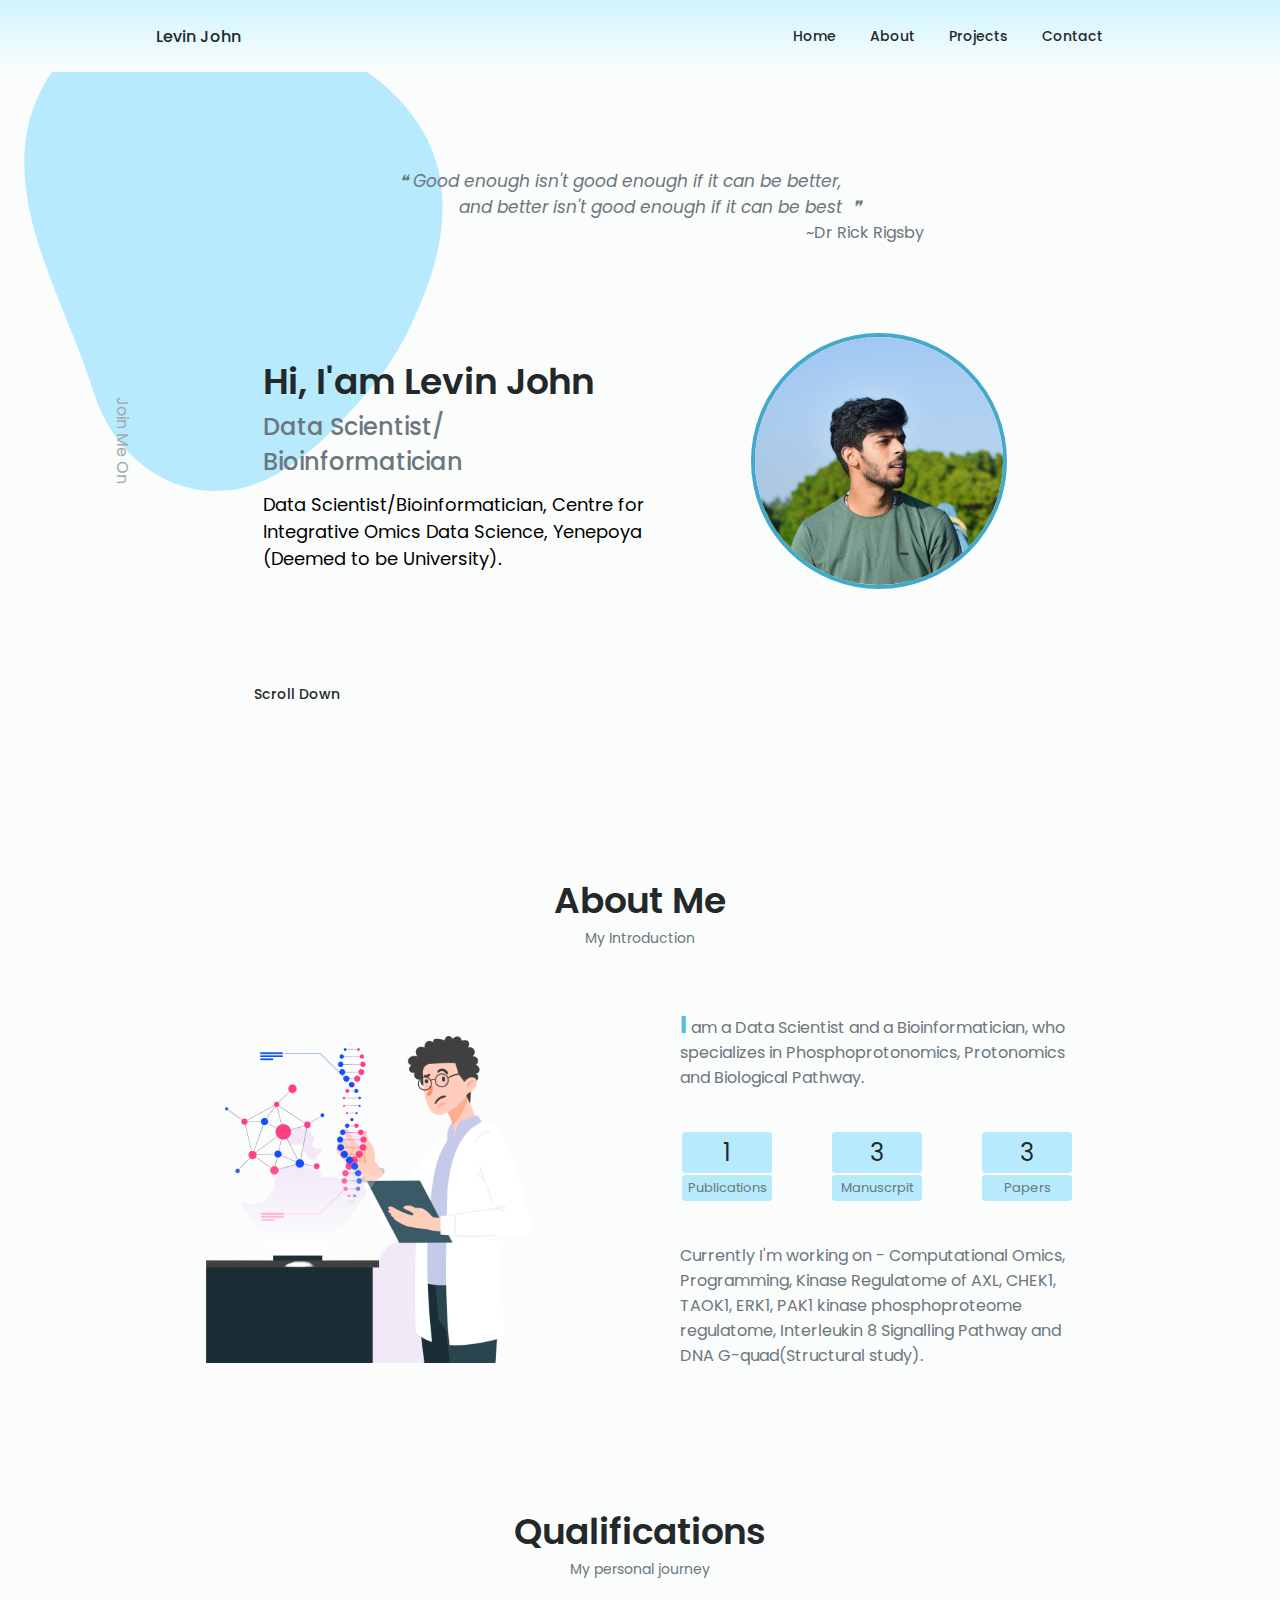
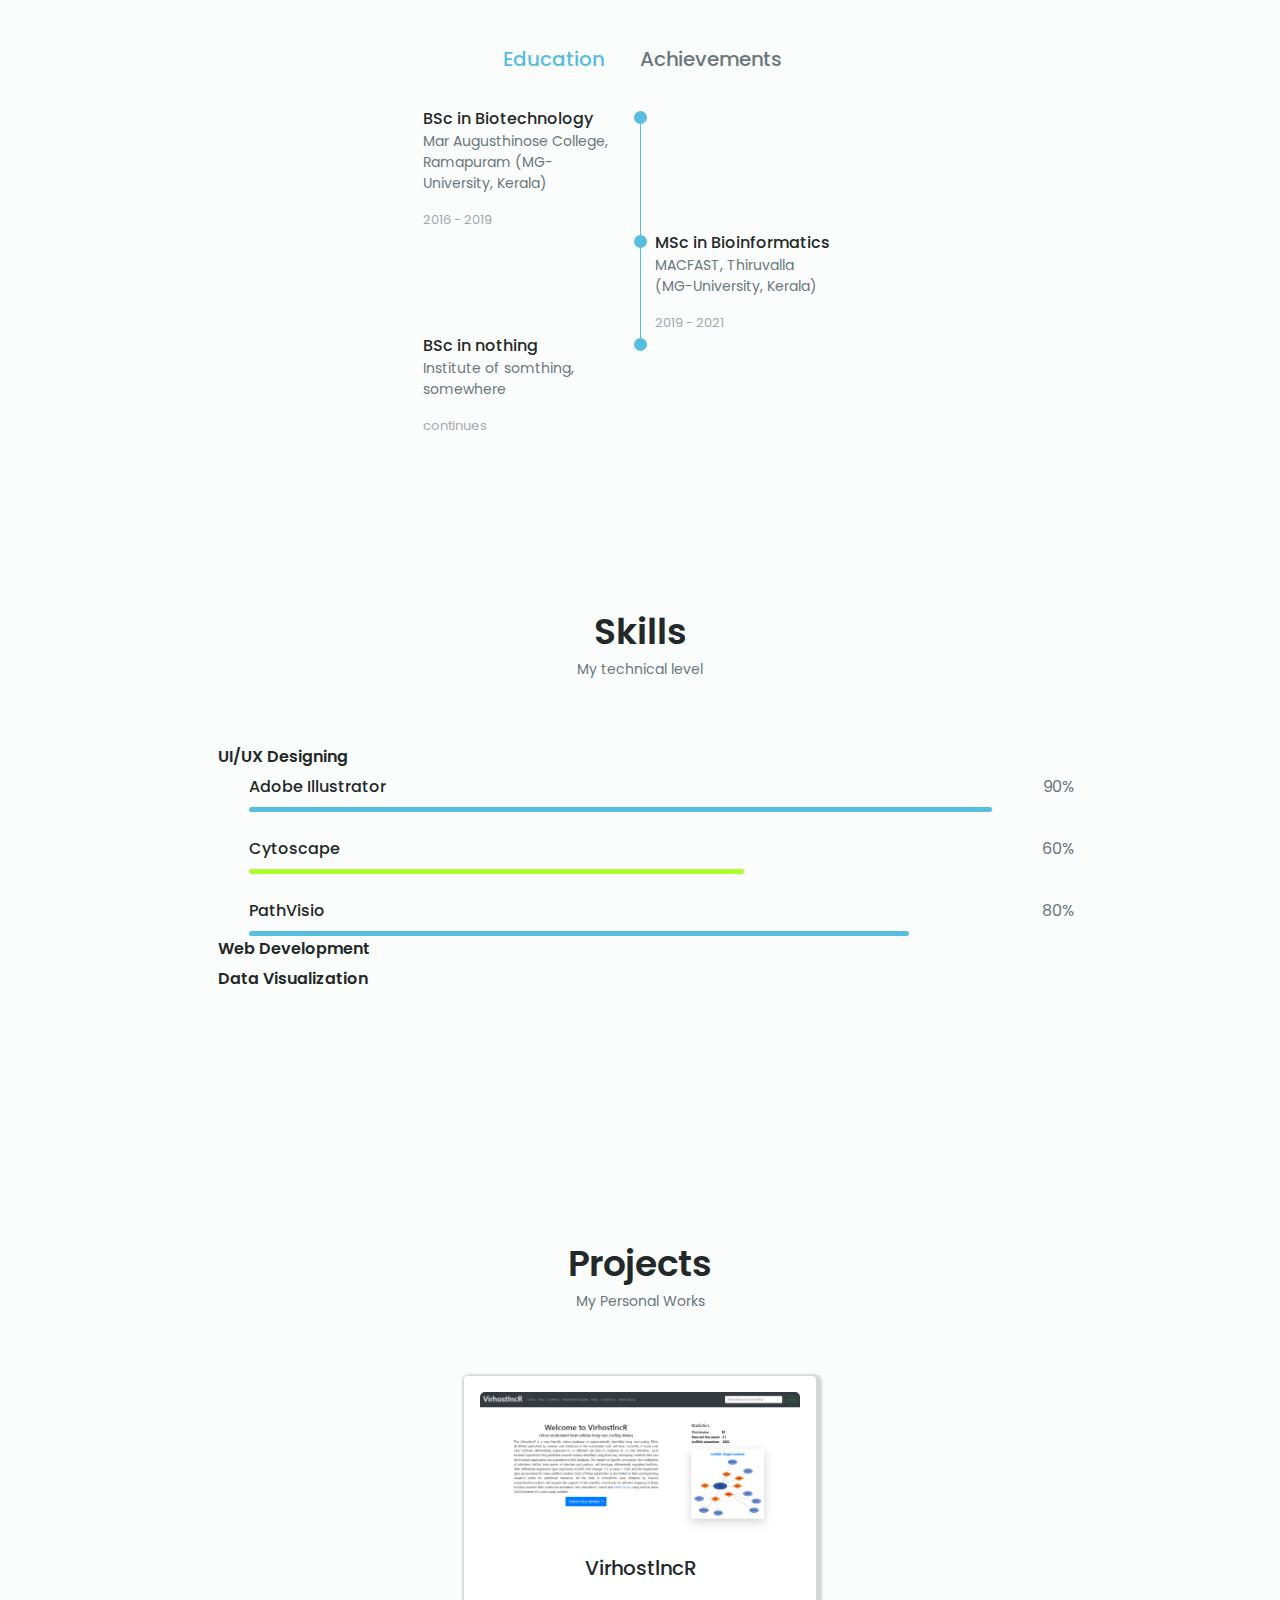
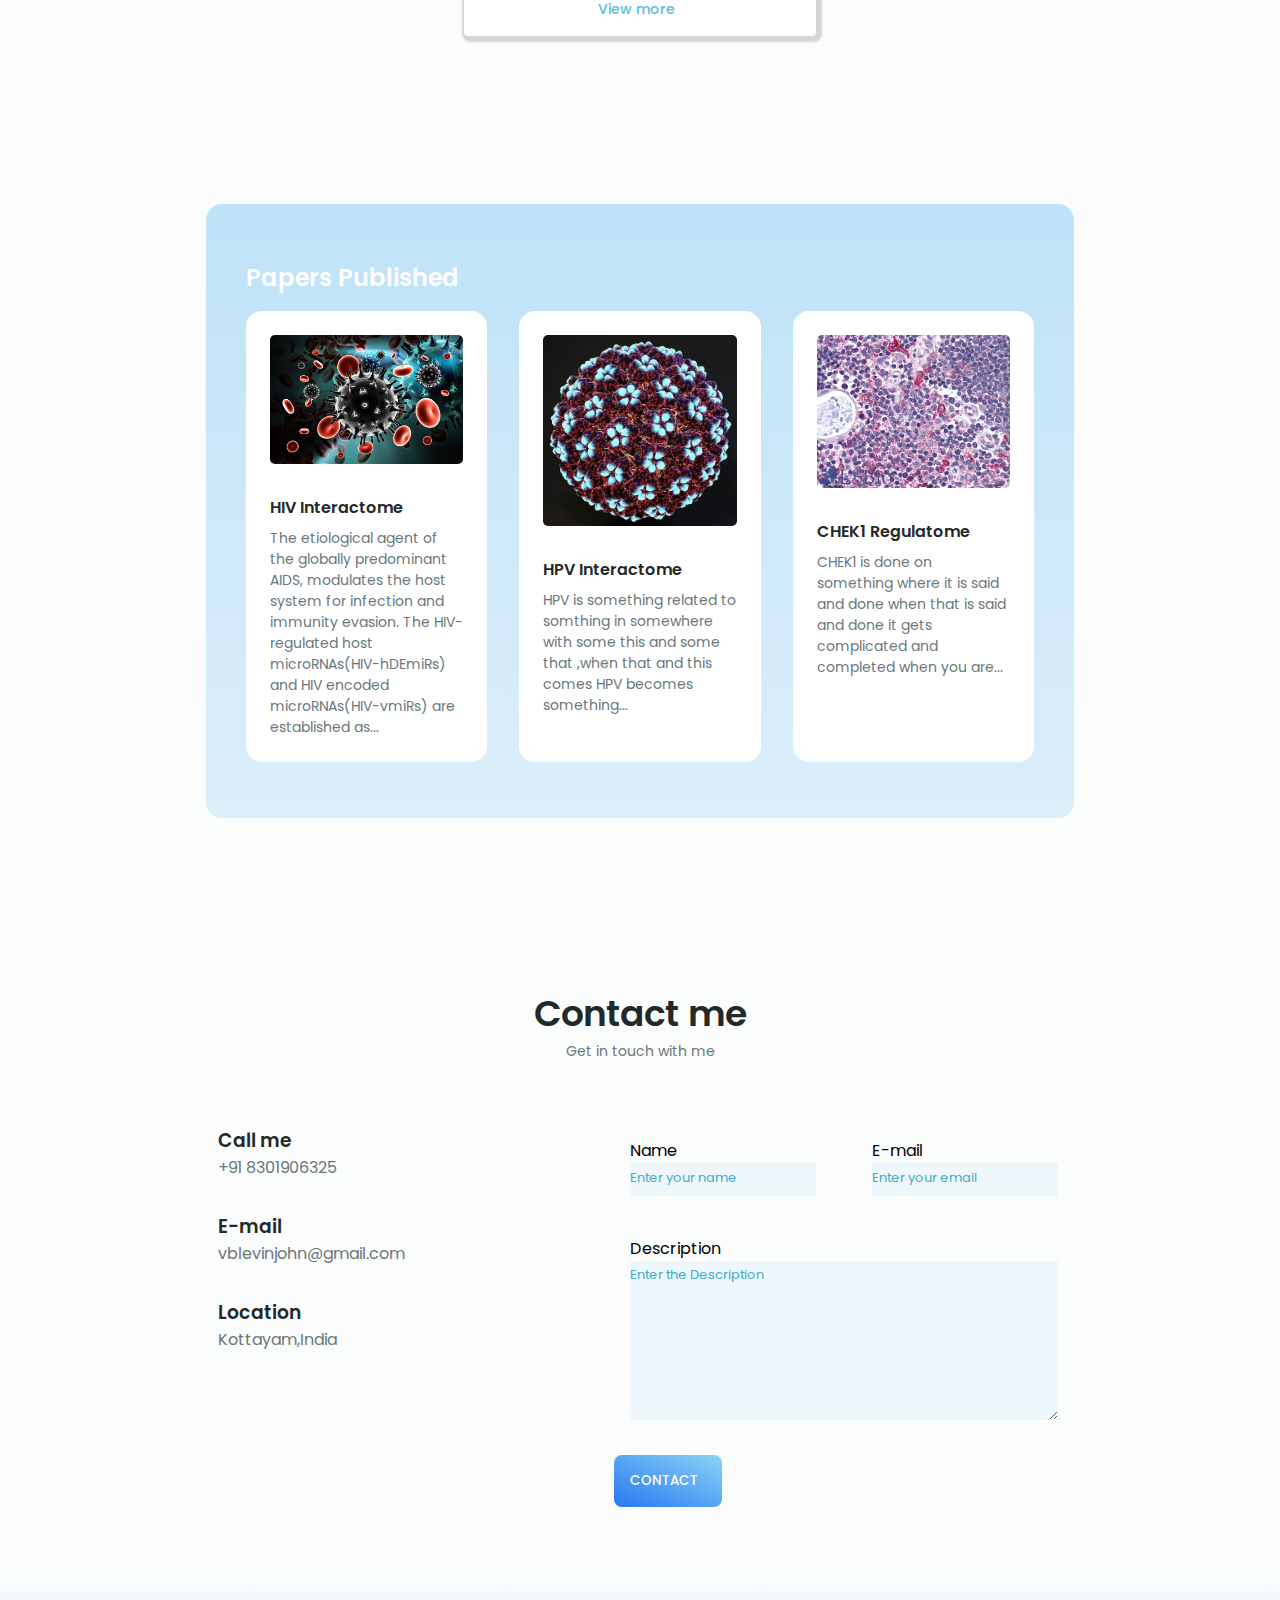
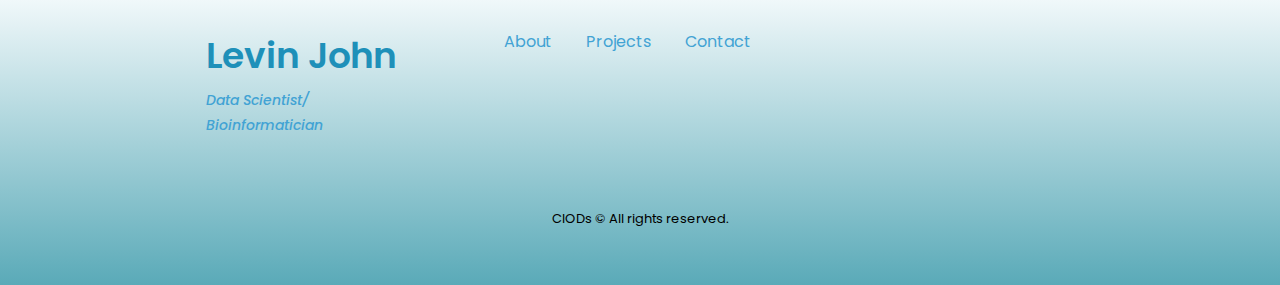
<file: levin-john/index.html>
<!DOCTYPE html>
<html lang="en">
  <head>
    <meta charset="UTF-8" />
    <meta name="viewport" content="width=device-width, initial-scale=1.0" />
    <meta http-equiv="X-UA-Compatible" content="ie=edge" />
    <title>levin-john</title>
    <!--==================== UNICONS ====================-->
    <link
      rel="stylesheet"
      href="https://unicons.iconscout.com/release/v4.0.0/css/line.css"
    />

    <!--==================== CSS ====================-->
    <link rel="stylesheet" href="styles.css" />
  </head>
  <body>
    <!--==================== HEADER ====================-->
    <header class="header" id="header">
      <nav class="nav container">
        <a href="#" id="nav__logo">Levin John</a>
        <div class="nav__menu" id="nav-menu">
          <ul class="nav__list grid">
            <li class="nav__item">
              <a href="#home" class="nav__link">
                <i class="uil uil-estate nav__icon"></i>Home
              </a>
            </li>
            <li class="nav__item">
              <a href="#about" class="nav__link">
                <i class="uil uil-user nav__icon"></i>About
              </a>
            </li>
            <li class="nav__item">
              <a href="#projects" class="nav__link">
                <i class="uil uil-briefcase-alt nav__icon"></i>Projects
              </a>
            </li>
            <li class="nav__item">
              <a href="#contact" class="nav__link">
                <i class="uil uil-message nav__icon"></i>Contact
              </a>
            </li>
          </ul>
          <i class="uil uil-times nav__close" id="nav-close"></i>
        </div>
        <div class="nav__btns">
          <div class="nav__toggle" id="nav-toggle">
            <i class="uil uil-apps"></i>
          </div>
        </div>
      </nav>
    </header>

    <!--==================== MAIN ====================-->
    <main class="main">
      <!--==================== HOME ====================-->
      <section class="home section" id="home">
        <div class="home__Quote">
          <p class="Quote">Good enough isn't good enough if it can be better,<br />
              and better isn't good enough if it can be best
          </p>
          <p style="padding-left: 63%;">~Dr Rick Rigsby</p>
        </div>
        <div class="home__container container grid">
          <div class="home__content grid">
            <aside class="home__social">
              <p class="vertical-text">Join me on </p>
              <a
                href="https://www.linkedin.com/in/levin-john-542086190/"
                target="_blank"
                class="home__social-icon"
              >
                <i class="uil uil-linkedin-alt"></i>
              </a>
              <a
                href="https://twitter.com/LevinJohn1"
                target="_blank"
                class="home__social-icon"
              >
                <i class="uil uil-twitter"></i>
              </a>
              <a
                href="vblevinjohn@gmail.com"
                target="_blank"
                class="home__social-icon"
              >
                <i class="uil uil-google"></i>
              </a>
            </aside>

            <div class="blob">
              <svg
                xmlns:xlink="http://www.w3.org/1999/xlink"
                version="1.1"
                xmlns="http://www.w3.org/2000/svg"
                viewBox="0 0 310 350"
              >
                <path
                  d="M156.4,339.5c31.8-2.5,59.4-26.8,80.2-48.5c28.3-29.5,40.5-47,56.1-85.1c14-34.3,20.7-75.6,2.3-111
                    c-18.1-34.8-55.7-58-90.4-72.3c-11.7-4.8-24.1-8.8-36.8-11.5l-0.9-0.9l-0.6,0.6c-27.7-5.8-56.6-6-82.4,
                    3c-38.8,13.6-64,48.8-66.8,90.3c-3,43.9,17.8,88.3,33.7,128.8c5.3,13.5,10.4,27.1,14.9,40.9C77.5,309.9,111,343,156.4,339.5z"
                />
              </svg>
            </div>

            <div class="home__img">
              <img
                src="images/levin-john.jpg"
                alt="My-photo"
                class="home__Profile-pic"
              />
            </div>

            <div class="home__data">
              <h1 class="home__title">Hi, I'am Levin John</h1>
              <h3 class="home__subtitle">Data Scientist/<br/>Bioinformatician</h3>
              <p class="home__description">
                Data Scientist/Bioinformatician, Centre for Integrative Omics Data Science,
                Yenepoya (Deemed to be University). 
              </p>
            </div>
          </div>

          <div class="home__scroll">
            <a href="#about" class="home__scroll-button button--flex">
              <i class="uil uil-mouse-alt home__scroll-mouse"></i>
              <span class="home__scroll-name">Scroll Down</span>
              <i class="uil uil-arrow-down home__scroll-arrow"></i>
            </a>
          </div>
        </div>
      </section>

      <!--==================== ABOUT ====================-->
      <section class="about section" id="about">
        <h2 class="section__title">About Me</h2>
        <span class="section__subtitle">My Introduction</span>

        <div class="about__container container grid">
          <img
            src="images/about.png"
            alt="Coding"
            class="about__img"
          />
          <div class="about__data">
            <p class="about__description"> 
              I am a Data Scientist and a Bioinformatician, who 
              specializes in Phosphoprotonomics, Protonomics and Biological Pathway.
            </p>
            <div class="about__info">
              <div class="about__info-data">
                <span class="about__info-title">1</span>
                <span class="about__info-name"
                  >Publications
              </span>
              </div>
              <div class="about__info-data">
                <span class="about__info-title">3</span>
                <span class="about__info-name"
                  >Manuscrpit
              </span>
              </div>
              <div class="about__info-data">
                <span class="about__info-title">3</span>
                <span class="about__info-name"
                >Papers
                </span>
              </div>
            </div>
            <p class="about__description">
              Currently I'm working on - Computational Omics, Programming,
               Kinase Regulatome of
               AXL, CHEK1, TAOK1, ERK1, PAK1 kinase phosphoproteome regulatome,
               Interleukin 8 Signalling Pathway and DNA G-quad(Structural study).
            </p>
          </div>
        </div>

        <!--==================== QUALIFICATION ====================-->
        <section class="qualifications section" id="qualification">
          <h2 class="section__title">Qualifications</h2>
          <span class="section__subtitle">My personal journey</span>

          <div class="qualification__container container">
            <div class="qualification__tabs">
              <div
                class="qualification__button button--flex qualification__active"
                data-target="#education"
              >
                <i class="uil uil-graduation-cap qualification__icon"></i>
                Education
              </div>

              <div
                class="qualification__button button--flex"
                data-target="#work"
              >
                <i class="uil uil-briefcase-alt qualification__icon"></i>
                Achievements
              </div>
            </div>

            <div class="qualification__sections">
              <!--==================== QUALIFICATION CONTENT 1 ====================-->
              <div
                class="qualification__content qualification__active"
                data-content
                id="education"
              >
                <!--==================== QUALIFICATION 1 ====================-->
                <div class="qualification__data">
                  <div>
                    <h3 class="qualification__title">BSc in Biotechnology</h3>
                    <span class="qualification__subtitle"
                      >Mar Augusthinose College, Ramapuram 
                      (MG- University, Kerala)</span
                    >
                    <div class="qualification__calendar">
                      <i class="uil uil-calendar-alt"></i>
                      2016 - 2019
                    </div>
                  </div>

                  <div>
                    <span class="qualification__rounder"></span>
                    <span class="qualification__line"></span>
                  </div>
                </div>

                <!--==================== QUALIFICATION 2 ====================-->
                <div class="qualification__data">
                  <div></div>
                  <div>
                    <span class="qualification__rounder"></span>
                    <span class="qualification__line"></span>
                  </div>

                  <div>
                    <h3 class="qualification__title">MSc in Bioinformatics</h3>
                    <span class="qualification__subtitle"
                      >MACFAST, Thiruvalla<br />
                      (MG-University, Kerala) </span
                    >
                    <div class="qualification__calendar">
                      <i class="uil uil-calendar-alt"></i>
                      2019 - 2021
                    </div>
                  </div>
                </div>

                <!--==================== QUALIFICATION 3 ====================-->
                <div class="qualification__data">
                  <div>
                    <h3 class="qualification__title">
                      BSc in nothing
                    </h3>
                    <span class="qualification__subtitle"
                      > Institute of somthing, somewhere</span
                    >
                    <div class="qualification__calendar">
                      <i class="uil uil-calendar-alt"></i>
                      continues
                    </div>
                  </div>

                  <div>
                    <span class="qualification__rounder"></span>
                  </div>
                </div>
              </div>

              <!--==================== QUALIFICATION CONTENT 2 ====================-->
              <div class="qualification__content" data-content id="work">
                <!--==================== QUALIFICATION 1 ====================-->
                <div class="qualification__data">
                  <div>
                    <h3 class="qualification__title">
                      Custom Prediction Routine on Google AI Platform
                    </h3>
                    <span class="qualification__subtitle"
                      >Coursera</span
                    >
                    <div class="qualification__calendar">
                      <i class="uil uil-calendar-alt"></i>
                      2020
                    </div>
                  </div>

                  <div>
                    <span class="qualification__rounder"></span>
                    <span class="qualification__line"></span>
                  </div>
                </div>

                <!--==================== QUALIFICATION 2 ====================-->
                <div class="qualification__data">
                  <div></div>
                  <div>
                    <span class="qualification__rounder"></span>
                    <span class="qualification__line"></span>
                  </div>

                  <div>
                    <h3 class="qualification__title">
                      The R Programming Environment
                    </h3>
                    <span class="qualification__subtitle"
                      >Johns Hopkins University - Coursera
                      </span>
                    <div class="qualification__calendar">
                      <i class="uil uil-calendar-alt"></i>
                      2020
                    </div>
                  </div>
                </div>

                <!--==================== QUALIFICATION 3 ====================-->
                <div class="qualification__data">
                  <div>
                    <h3 class="qualification__title">
                      Antimicrobial Resistance Theory and Methods
                    </h3>
                    <span class="qualification__subtitle"
                      >Technical University of Denmark - Coursera</span
                    >
                    <div class="qualification__calendar">
                      <i class="uil uil-calendar-alt"></i>
                      2020
                    </div>
                  </div>

                  <div>
                    <span class="qualification__rounder"></span>
                    <!-- <span class="qualification__line"></span> -->
                  </div>
                </div>
              </div>
            </div>
          </div>
        </section>

        <!--==================== SKILLS ====================-->
        <section class="skills section" id="skills">
          <h2 class="section__title">Skills</h2>
          <span class="section__subtitle">My technical level</span>

          <div class="skills__container container grid">
            <div>
              <!--==================== SKILLS 1 ====================-->
              <div class="skills__content">
                <div class="skills__header">
                  <i class="uil uil-mobile-android skills__icon"></i>
                  <div>
                    <h1 class="skills__title">UI/UX Designing</h1>
                    <span class="skills__subtitle"></span>
                  </div>

                  <i class="uil uil-angle-down skills__arrow"></i>
                </div>
                <div class="skills__list grid">
            
                  <div class="skills__data">
                    <div class="skills__titles">
                      <h3 class="skills__name">Adobe Illustrator</h3>
                      <span class="skills__number">90%</span>
                    </div>
                    <div class="skills__bar">
                      <span class="skills__percentage skills__html"></span>
                    </div>
                  </div>
                  <div class="skills__data">
                    <div class="skills__titles">
                      <h3 class="skills__name">Cytoscape</h3>
                      <span class="skills__number">60%</span>
                    </div>
                    <div class="skills__bar">
                      <span class="skills__percentage skills__visio"></span>
                    </div>
                  </div>
                  <div class="skills__data">
                    <div class="skills__titles">
                      <h3 class="skills__name">PathVisio</h3>
                      <span class="skills__number">80%</span>
                    </div>
                    <div class="skills__bar">
                      <span class="skills__percentage skills__css"></span>
                    </div>
                  </div>
                </div>
              </div>
            </div>

            <div>
              <!--==================== SKILLS 2 ====================-->
              <div class="skills__content skills__close">
                <div class="skills__header">
                  <i class="uil uil-brackets-curly skills__icon"></i>
                  <div>
                    <h1 class="skills__title">Web Development</h1>
                    <span class="skills__subtitle"></span>
                  </div>

                  <i class="uil uil-angle-down skills__arrow"></i>
                </div>
                <div class="skills__list grid">
                  <div class="skills__data">
                    <div class="skills__titles">
                      <h3 class="skills__name">HTML</h3>
                      <span class="skills__number">90%</span>
                    </div>
                    <div class="skills__bar">
                      <span class="skills__percentage skills__html"></span>
                    </div>
                  </div>
                  <div class="skills__data">
                    <div class="skills__titles">
                      <h3 class="skills__name">CSS</h3>
                      <span class="skills__number">80%</span>
                    </div>
                    <div class="skills__bar">
                      <span class="skills__percentage skills__css"></span>
                    </div>
                  </div>
                  
                  <div class="skills__data">
                    <div class="skills__titles">
                      <h3 class="skills__name">Python</h3>
                      <span class="skills__number">80%</span>
                    </div>
                    <div class="skills__bar">
                      <span class="skills__percentage skills__py"></span>
                    </div>
                  </div>
                </div>
              </div>
              <!--==================== SKILL-3 ====================-->
              <div class="skills__content skills__close">
                <div class="skills__header">
                  <i class="uil uil-analytics skills__icon"></i>
                  <div>
                    <h1 class="skills__title">Data Visualization</h1>
                    <span class="skills__subtitle"></span>
                  </div>

                  <i class="uil uil-angle-down skills__arrow"></i>
                </div>
                <div class="skills__list grid">
                  <div class="skills__data">
                    <div class="skills__titles">
                      <h3 class="skills__name">Matplotlib</h3>
                      <span class="skills__number">80%</span>
                    </div>
                    <div class="skills__bar">
                      <span class="skills__percentage skills__mat"></span>
                    </div>
                  </div>
                  <div class="skills__data">
                    <div class="skills__titles">
                      <h3 class="skills__name">Ploty</h3>
                      <span class="skills__number">70%</span>
                    </div>
                    <div class="skills__bar">
                      <span class="skills__percentage skills__ploty"></span>
                    </div>
                  </div>
                  <div class="skills__data">
                    <div class="skills__titles">
                      <h3 class="skills__name">R</h3>
                      <span class="skills__number">60%</span>
                    </div>
                    <div class="skills__bar">
                      <span class="skills__percentage skills__sea"></span>
                    </div>
                  </div>
        
                </div>
              </div>
            </div>
          </div>
        </section>
      </section>

      <!--==================== Projects ====================-->
      <section class="projects section" id="projects">
        <h2 class="section__title">Projects</h2>
        <span class="section__subtitle">My Personal Works</span>

        <div class="projects__container container grid">
          <!--==================== Projects 1 ====================-->
          
          <!--==================== Projects 2 ====================-->
          <article class="projects__content">
            <img
              src="images/portfolio2.png"
              alt="VirhostlncR site"
              class="pro-img"
            />
            <h3 class="projects__title">
              <time>VirhostlncR</time>
              <br />
            </h3>

            <span
              class="
                button button--flex button--small button--link
                projects__button"
              onclick="window.open('https://ciods.in/VirhostlncR/')"
              >View more
              <i class="uil uil-arrow-right button__icon"></i>
            </span>
          </article>

          <!--==================== Projects 3 ====================-->
          
        </div>
      </section>

      <!--==================== BLOGS ====================-->
      <section class="blog section container">
        <div class="blog__bg">
          <h2 class="section__title-center blog__title">Papers Published</h2>
          <div class="blog__container grid">
            <!-- Blog Post 01 -->
            <article class="blog__card">
              <div class="blog__card-image">
                <img
                  src="images/hiv.jpg"
                  class="blog-img"
                  alt="hiv-image"
                />
              </div>
              <h3 class="blog__card-title">HIV Interactome</h3>
              <p class="blog__card-description">
                The etiological agent of the globally predominant AIDS, modulates the
                host system for infection and immunity evasion. The HIV-regulated host 
                microRNAs(HIV-hDEmiRs) and HIV encoded microRNAs(HIV-vmiRs) are established as...  
              </p>
            </article>

            <!-- Blog Post 02 -->
            <article class="blog__card">
              <div class="blog__card-image">
                <img
                  src="images/hpv.jpg"
                  class="blog-img"
                  alt="hiv-image"
                />
              </div>
              <h3 class="blog__card-title">HPV Interactome</h3>
              <p class="blog__card-description">
                HPV is something related to somthing in somewhere with some this
                and some that ,when that and this comes HPV becomes something...
              </p>
            </article>

            <!-- Blog Post 03 -->
            <article class="blog__card">
              <div class="blog__card-image">
                <img
                  src="images/check1.jpg"
                  class="blog-img"
                  alt="check-image"
                />
              </div>
              <h3 class="blog__card-title">CHEK1 Regulatome</h3>
              <p class="blog__card-description">
                CHEK1 is done on something where it is said and done when that
                is said and done it gets complicated and completed when you are...
              </p>
            </article>
          </div>
        </div>
      </section>

      <!--==================== CONTACT ME ====================-->
      <section class="contact section" id="contact">
        <h2 class="section__title">Contact me</h2>
        <span class="section__subtitle">Get in touch with me</span>

        <div class="contact__container container grid">
          <div>
            <div class="contact__information">
              <i class="uil uil-phone-alt contact__icon"></i>

              <div>
                <h3 class="contact__title">Call me</h3>
                <span class="contatc__subtitle">+91 8301906325</span>
              </div>
            </div>

            <div class="contact__information">
              <i class="uil uil-envelope contact__icon"></i>

              <div>
                <h3 class="contact__title">E-mail</h3>
                <span class="contatc__subtitle">vblevinjohn@gmail.com</span>
              </div>
            </div>

            <div class="contact__information">
              <i class="uil uil-map-marker contact__icon"></i>

              <div>
                <h3 class="contact__title">Location</h3>
                <span class="contatc__subtitle">Kottayam,India</span>
              </div>
            </div>
          </div>

          <form
            method="post"
            action="mailto:vblevinjohn@gmail.com"
            class="contact__form grid"
          >
            <div class="contact__inputs grid">
              <div class="contact__content">
                <label for="name" class="contact__label">Name</label>
                <input
                  placeholder="Enter your name"
                  type="text"
                  name="name"
                  id="name"
                  class="contact__input"
                />
              </div>

              <div class="contact__content">
                <label for="email" class="contact__label">E-mail</label>
                <input
                  placeholder="Enter your email"
                  type="email"
                  name="email"
                  id="email"
                  class="contact__input"
                />
              </div>
            </div>

            <div class="contact__content">
              <label for="des" class="contact__label">Description</label>
              <textarea
                name="des"
                id="des"
                cols="3"
                rows="7"
                class="contact__input"
                placeholder="Enter the Description"
              ></textarea>
            </div>

            <div>
              <button type="submit" class="button button--flex contact__button">
                CONTACT
                <i class="uil uil-message button__icon"></i>
              </button>
            </div>
          </form>
        </div>
      </section>
    </main>

    <!--==================== FOOTER ====================-->
    <footer class="footer">
      <div class="footer__bg">
        <div class="footer__container container grid">
          <div>
            <h1 class="footer__title">Levin John</h1>
            <span class="footer__subtitle">Data Scientist/<br />
              Bioinformatician</span>
          </div>

          <ul class="footer__links">
            <li>
              <a href="#about" class="footer__link">About</a>
            </li>
            <li>
              <a href="#projects" class="footer__link">Projects</a>
            </li>
            <li>
              <a href="#contact" class="footer__link">Contact</a>
            </li>
          </ul>

          <div class="footer__socials">
            <a
              href="https://www.facebook.com/levin.john.007"
              target="_blank"
              class="footer__social"
            >
              <i class="uil uil-facebook"></i>
            </a>
            <a
              href="https://www.instagram.com/levin_john/"
              target="_blank"
              class="footer__social"
            >
              <i class="uil uil-instagram"></i>
            </a>
            <a
              href="https://twitter.com/LevinJohn1"
              target="_blank"
              class="footer__social"
            >
              <i class="uil uil-twitter-alt"></i>
            </a>
          </div>
        </div>
        <p class="footer__copy">
          CIODs &copy; All rights reserved.
        </p>
      </div>
    </footer>

    <!--==================== SCROLL TOP ====================-->
    <a href="#" class="scrollup" id="scroll-up">
      <i class="uil uil-arrow-up scrollup__icon"></i>
    </a>
    
    
  <!--==================== MAIN JS ====================-->
    <script>
                  /*==================== NAV-MENU ====================*/
            const navMenu = document.getElementById("nav-menu"),
              navToggle = document.getElementById("nav-toggle"),
              navClose = document.getElementById("nav-close");

            /*===== MENU SHOWN =====*/
            if (navToggle) {
              navToggle.addEventListener("click", () => {
                navMenu.classList.add("show-menu");
              });
            }

            /*===== MENU HIDDEN =====*/
            if (navClose) {
              navClose.addEventListener("click", () => {
                navMenu.classList.remove("show-menu");
              });
            }

            /*==================== ACCORDION SKILLS ====================*/
            const skillsContent = document.getElementsByClassName("skills__content"),
              skillsHeader = document.querySelectorAll(".skills__header");

            function toggleSkills() {
              let itemClass = this.parentNode.className;

              for (i = 0; i < skillsContent.length; i++) {
                skillsContent[i].className = "skills__content skills__close";
              }
              if (itemClass === "skills__content skills__close") {
                this.parentNode.className = "skills__content skills__open";
              }
            }

            skillsHeader.forEach((el) => {
              el.addEventListener("click", toggleSkills);
            });

            /*==================== QUALIFICATION TABS ====================*/
            const tabs = document.querySelectorAll("[data-target]"),
              tabContents = document.querySelectorAll("[data-content]");

            tabs.forEach((tab) => {
              tab.addEventListener("click", () => {
                const target = document.querySelector(tab.dataset.target);

                tabContents.forEach((tabContent) => {
                  tabContent.classList.remove("qualification__active");
                });
                target.classList.add("qualification__active");

                tabs.forEach((tab) => {
                  tab.classList.remove("qualification__active");
                });
                tab.classList.add("qualification__active");
              });
            });

            /*==================== CHANGE BACKGROUND HEADER ====================*/
            function scrollHeader() {
              const nav = document.getElementById("header");
              // When the scroll is greater than 200 viewport height, add the scroll-header class to the header tag
              if (this.scrollY >= 80) nav.classList.add("scroll-header");
              else nav.classList.remove("scroll-header");
            }
            window.addEventListener("scroll", scrollHeader);

            /*==================== SHOW SCROLL UP ====================*/
            function scrollUp() {
              const scrollUp = document.getElementById("scroll-up");
              // When the scroll is higher than 560 viewport height, add the show-scroll class to the a tag with the scroll-top class
              if (this.scrollY >= 560) scrollUp.classList.add("show-scroll");
              else scrollUp.classList.remove("show-scroll");
            }
            window.addEventListener("scroll", scrollUp);

    </script>
  </body>
</html>
</file>
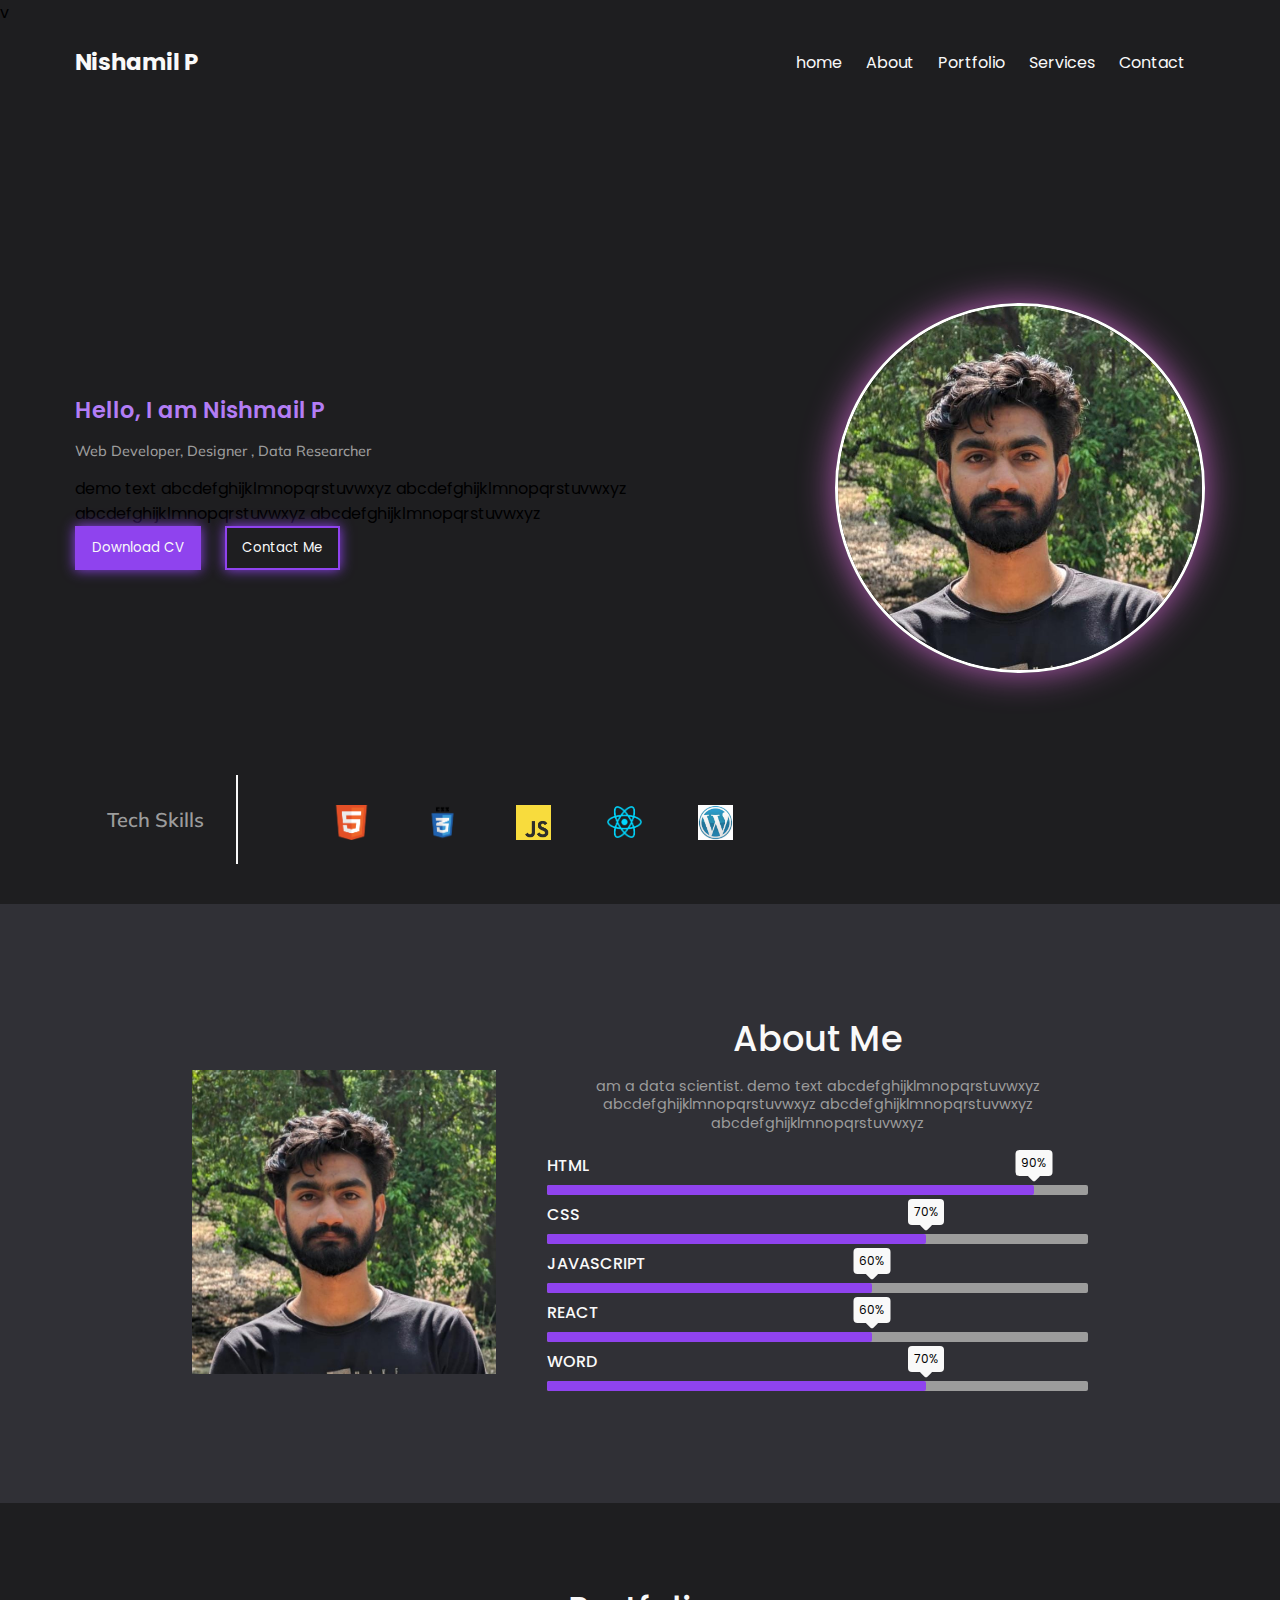
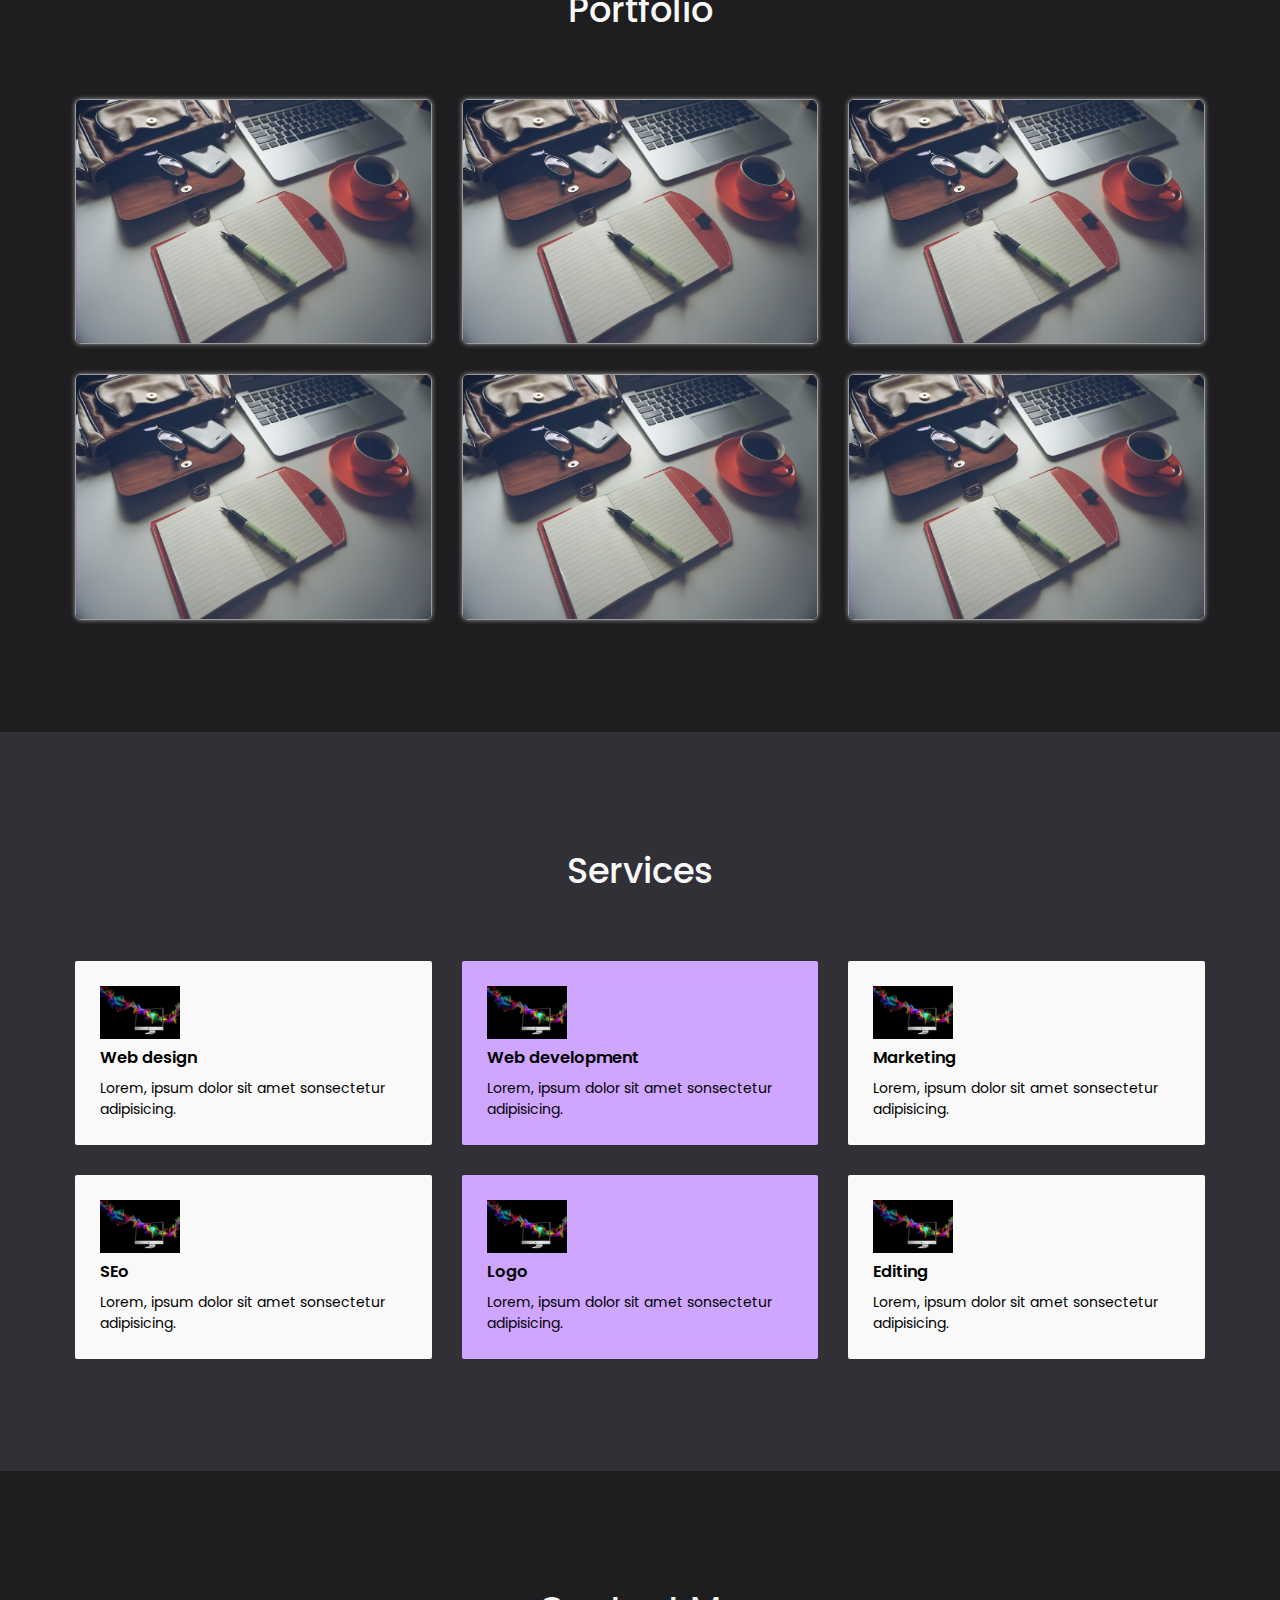
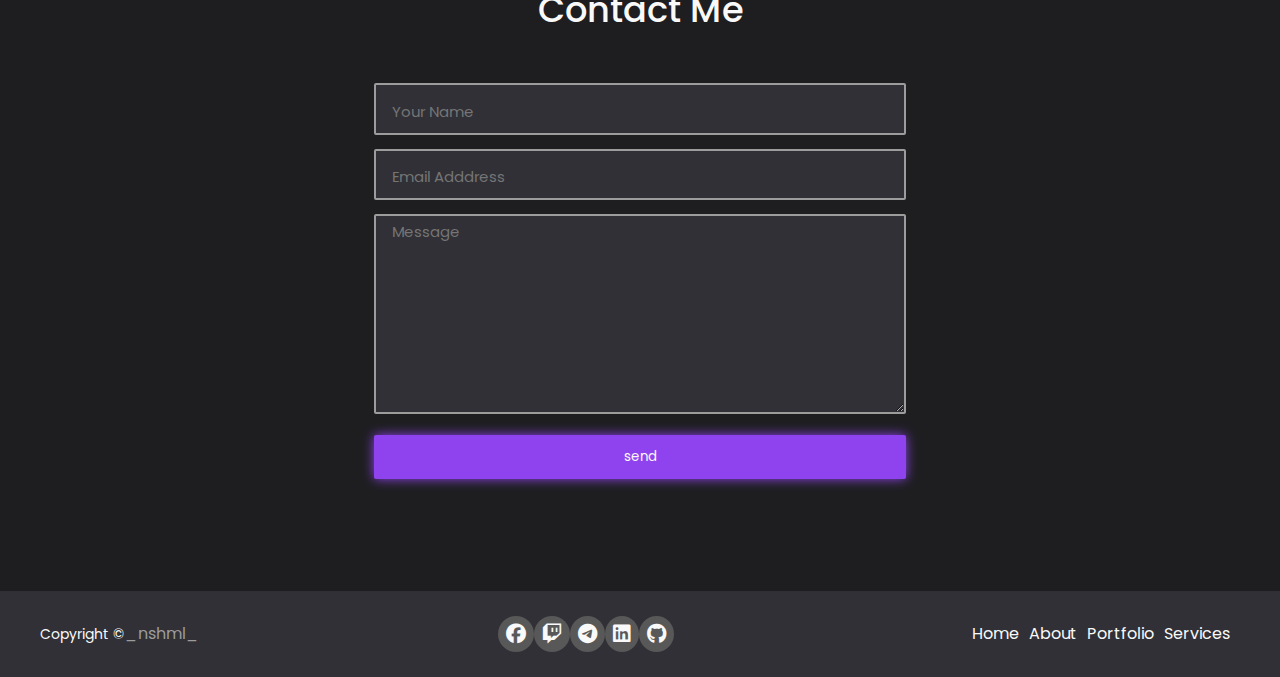
<file: P0rtfolio1/index.html>
<!DOCTYPE html>
<html lang="en">

<head>
    <meta charset="UTF-8">
    <meta name="viewport" content="width=device-width, initial-scale=1.0">
    <title>P0rtfolio</title>
    <link rel="stylesheet" href="style.css">

    <!-- font awesome link-->
    <link rel="stylesheet" href="https://cdnjs.cloudflare.com/ajax/libs/font-awesome/6.4.2/css/all.min.css">
 v
<body>

    <!-- ********Header***********-->
    <div class="container">
        <div class="navbar">
            <div class="logo">Nishamil P</div>

            <nav class="rightnav">
                <ul class="nav-links" id="menuItems">
                    <li><a href="#">home</a></li>
                    <li><a href="#about">About</a></li>
                    <li><a href="#portfolio">Portfolio</a></li>
                    <li><a href="#services">Services</a></li>
                    <li><a href="#contact">Contact</a></li>
                </ul>
            </nav>

            <!--close and open button-->
            <div class="menu-icon" onclick="menuToggle()">
                    <img class="hamburger-img" src="image/hamburger.png" alt="hamburger" width="25px">
                    <img class="cross-img" src="image/cross.png" alt="close" width="25px">
            </div>
        </div>

        <!-- ********Hero section******** -->
        <div class="hero">
            <div class="content">
                <div class="hero-main">
                    <div class="hero-text">
                        <h2>Hello, I am Nishmail P</h2>
                        <h1>Web Developer, Designer , Data Researcher</h1>

                        <p>demo text abcdefghijklmnopqrstuvwxyz 
                            abcdefghijklmnopqrstuvwxyz
                            abcdefghijklmnopqrstuvwxyz 
                            abcdefghijklmnopqrstuvwxyz
                        </p>

                            <div class="buttons">
                                <button class="btn1">Download CV</button>
                                <button class="btn2">Contact Me</button>
                            </div>
                    </div>
                    <div class="hero-image">
                        <img src="image/heroImage.jpeg" alt="Me">
                    </div>
                </div>

                <div class="skill">
                    <p>Tech Skills</p>
                    <div class="logos">
                        <ul>
                            <li><img src="image/html.png" alt="html"></li>
                            <li><img src="image/css.png" alt="css"></li>
                            <li><img src="image/js.jpg" alt="js"></li>
                            <li><img src="image/react.png" alt="react"></li>
                            <li><img src="image/word.jpg" alt="word"></li>
                        </ul>
                    </div>
                </div>
            </div>
        </div>
    </div>

<!--*********** About ***********-->
<div class="about" id="about">
    <div class="about-img">
        <img src="image/heroImage.jpeg" alt="about-image">
    </div>
    
    <div>
        <div class="about-content">
            <h2 class="heading">About Me</h2>
            <p>am a data scientist.
                demo text abcdefghijklmnopqrstuvwxyz 
                abcdefghijklmnopqrstuvwxyz
                abcdefghijklmnopqrstuvwxyz 
                abcdefghijklmnopqrstuvwxyz </p>
        </div>

        <div class="skill-container">
            <div class="skills1">
                <div class="skills">
                    <div class="skill-name">HTML</div>
                    <div class="skill-bar">
                        <div class="skill-per" per="90%" style="max-width: 90%;"></div>
                    </div>
                </div>
            </div>

            <div class="skills1">
                <div class="skills">
                    <div class="skill-name">CSS</div>
                    <div class="skill-bar">
                        <div class="skill-per" per="70%" style="max-width: 70%;"></div>
                    </div>
                </div>
            </div>

            <div class="skills1">
                <div class="skills">
                    <div class="skill-name">JavaScript</div>
                    <div class="skill-bar">
                        <div class="skill-per" per="60%" style="max-width: 60%;"></div>
                    </div>
                </div>
            </div>

            <div class="skills1">
                <div class="skills">
                    <div class="skill-name">React</div>
                    <div class="skill-bar">
                        <div class="skill-per" per="60%" style="max-width: 60%;"></div>
                    </div>
                </div>
            </div>

            <div class="skills1">
                <div class="skills">
                    <div class="skill-name">Word</div>
                    <div class="skill-bar">
                        <div class="skill-per" per="70%" style="max-width: 70%;"></div>
                    </div>
                </div>
            </div>
        </div>
    </div>
</div>


<!-- ************** Portfolio ***************** -->
<div class="portfolio" id="portfolio">
    <h2 class="heading">Portfolio</h2>

    <div class="portfolio-container">
        
        <div class="portfoliobox">
            <img src="image/project1.jpg" alt="proj1">
            <div class="portfolio-layer">
                <h4>Web design</h4>
                <p>Lorem, ipsum dolor sit amet sonsectetur adipisicing.</p>
                <a href="#"><i class="fa-solid fa-arrow-right"></i></a>
            </div>
        </div>

        <div class="portfoliobox">
            <img src="image/project1.jpg" alt="proj2">
            <div class="portfolio-layer">
                <h4>Web design</h4>
                <p>Lorem, ipsum dolor sit amet sonsectetur adipisicing.</p>
                <a href="#"><i class="fa-solid fa-arrow-right"></i></a>
            </div>
        </div>

        <div class="portfoliobox">
            <img src="image/project1.jpg" alt="proj3">
            <div class="portfolio-layer">
                <h4>Web design</h4>
                <p>Lorem, ipsum dolor sit amet sonsectetur adipisicing.</p>
                <a href="#"><i class="fa-solid fa-arrow-right"></i></a>
            </div>
        </div>

        <div class="portfoliobox">
            <img src="image/project1.jpg" alt="proj4">
            <div class="portfolio-layer">
                <h4>Web design</h4>
                <p>Lorem, ipsum dolor sit amet sonsectetur adipisicing.</p>
                <a href="#"><i class="fa-solid fa-arrow-right"></i></a>
            </div>
        </div>
        
        <div class="portfoliobox">
            <img src="image/project1.jpg" alt="proj6">
            <div class="portfolio-layer">
                <h4>Web design</h4>
                <p>Lorem, ipsum dolor sit amet sonsectetur adipisicing.</p>
                <a href="#"><i class="fa-solid fa-arrow-right"></i></a>
            </div>
        </div>

        <div class="portfoliobox">
            <img src="image/project1.jpg" alt="proj6">
            <div class="portfolio-layer">
                <h4>Web design</h4>
                <p>Lorem, ipsum dolor sit amet sonsectetur adipisicing.</p>
                <a href="#"><i class="fa-solid fa-arrow-right"></i></a>
            </div>
        </div>

    </div>
</div>

<!--************** Service ***************-->
<div class="service-container" id="services">
    <h2 class="heading">Services</h2>

    <div class="service-row">
        
        <div class="service">
            <img src="image/webdesign1.jpg" alt="serv1">
            <h3>Web design</h3>
            <p>Lorem, ipsum dolor sit amet sonsectetur adipisicing.</p>
        </div>

        <div class="service">
            <img src="image/webdesign1.jpg" alt="serv1">
            <h3>Web development</h3>
            <p>Lorem, ipsum dolor sit amet sonsectetur adipisicing.</p>
        </div>

        <div class="service">
            <img src="image/webdesign1.jpg" alt="serv1">
            <h3>Marketing</h3>
            <p>Lorem, ipsum dolor sit amet sonsectetur adipisicing.</p>
        </div>
        <div class="service">
            <img src="image/webdesign1.jpg" alt="serv1">
            <h3>SEo</h3>
            <p>Lorem, ipsum dolor sit amet sonsectetur adipisicing.</p>
        </div>

        <div class="service">
            <img src="image/webdesign1.jpg" alt="serv1">
            <h3>Logo</h3>
            <p>Lorem, ipsum dolor sit amet sonsectetur adipisicing.</p>
        </div>
        
        <div class="service">
            <img src="image/webdesign1.jpg" alt="serv1">
            <h3>Editing</h3>
            <p>Lorem, ipsum dolor sit amet sonsectetur adipisicing.</p>
        </div>

    </div>
</div>


<!--********* Contact ***********-->
<div class="contact-form-container" id="contact">
    <h2 class="heading">Contact Me</h2>

    <form>
        <input type="text" id="name" placeholder="Your Name" required>
        <input type="email" placeholder="Email Adddress" size="30" required>
        <textarea id="subject" placeholder="Message" style="height: 200px ;"></textarea>
        <input type="submit" value="send">
    </form>
</div>


<!--**********Footer*********-->

<footer>
    <div class="footer">
        <p>Copyright &copy<a href="https://www.linkedin.com/in/nishamil-azeez-952570149/">_nshml_</a></p>

        <ul class="socials">

            <li>
                <a href="https://www.facebook.com/profile.php?id=100077569490274"><i class="fa-brands fa-facebook"></i></a>
            </li>
            <li>
                <a href="#"><i class="fa-brands fa-twitch"></i></a>
            </li>
            <li>
                <a href="#"><i class="fa-brands fa-telegram"></i></a>
            </li>
            <li>
                <a href="https://www.linkedin.com/in/nishamil-azeez-952570149/"><i class="fa-brands fa-linkedin"></i></a>
            </li>
            <li>
                <a href="https://github.com/NishamilDrac"><i class="fa-brands fa-github"></i></a>
            </li>
        </ul>

        <div class="footer-menu">
            <ul>
                <li><a href="#">Home</a></li>
                <li><a href="#about">About</a></li>
                <li><a href="#portfolio">Portfolio</a></li>
                <li><a href="#services">Services</a></li>
            </ul>
        </div>
    </div>
</footer>

    <!-- **********JavaScript**********-->
    <script>
        var MenuItems = document.getElementById("menuItems");
        var hamburgerImg = document.querySelector(".hamburger-img");
        var crossImg = document.querySelector(".cross-img")

        MenuItems.style.maxHeight = "0px";

        function menuToggle()
        {
            if (MenuItems.style.maxHeight == "0px")
            {
                menuItems.style.maxHeight= "200px";
                hamburgerImg.style.display = "none";
                crossImg.style.display = "inline-block";
            }
            else{
                menuItems.style.maxHeight= "0px";
                hamburgerImg.style.display = "inline-block";
                crossImg.style.display = "none";
            }
        }

    </script>
</body>

</html>
</file>
<file: levin-john/styles.css>
/* ==================== GOOGLE FONTS ====================*/
@import url("https://fonts.googleapis.com/css2?family=Poppins:wght@400;500;600&display=swap");

/*====================CSS VARIABLES ====================*/

/* Structural selector 01 */
:root {
  /* We can change our favorite color */
  --hue-color: 195;
  /*Purple 250 - Green 142 - Blue 230 - Pink 340*/

  /* HSL color mode */
  --first-color: hsl(var(--hue-color), 69%, 61%);
  --first-color-alt: hsl(var(--hue-color), 57%, 53%);
  --first-color-lighter: hsl(var(--hue-color), 92%, 85%);
  --title-color: hsl(var(--hue-color), 8%, 15%);
  --text-color: hsl(var(--hue-color), 8%, 45%);
  --text-color-light: hsl(var(--hue-color), 8%, 65%);
  --input-color: hsl(var(--hue-color), 70%, 96%);
  --body-color: hsl(var(--hue-color), 70%, 99%);

  /* .5rem = 8px, 1rem = 16px, 1.5rem = 24px ... */
  --big-font-size: 2rem;
  --h1-font-size: 1.5rem;
  --h2-font-size: 1.25rem;
  --h3-font-size: 1.125rem;
  --normal-font-size: 0.938rem;
  --small-font-size: 0.813rem;
  --smaller-font-size: 0.75rem;
}

/* Font size for large devices */
@media screen and (min-width: 968px) {
  /* Structural selector 02 */
  :root {
    --big-font-size: 3rem;
    --h1-font-size: 2.25rem;
    --h2-font-size: 1.5rem;
    --h3-font-size: 1.25rem;
    --normal-font-size: 1rem;
    --small-font-size: 0.875rem;
    --smaller-font-size: 0.813rem;
  }
}

/*==================== BASE STYLES ====================*/
/* Specificity */
* {
  box-sizing: border-box;
  padding: 0;
  margin: 0;
}

html {
  scroll-behavior: smooth;
}

body {
  margin: 0 0 48px 0;
  font-family: "Poppins", sans-serif;
  font-size: var(--normal-font-size);
  background-color: rgb(251, 252, 252);
  color: var(--text-color);
}

h1,h2,h3,h4 {
  color: var(--title-color);
  font-weight: 600;
}

ul {
  list-style: none;
}

li {
  padding: 1px;
}

a {
  text-decoration: none;
}

img {
  width: 100%;
  height: auto;
}

/*==================== REUSABLE CSS CLASSES ====================*/
.section {
  padding: 2rem 0 4rem;
  margin-bottom: 40px;
}

.section__title {
  font-size: var(--h1-font-size);
}

.section__subtitle {
  display: block;
  font-size: var(--small-font-size);
  margin-bottom: 38px;
}

.section__title,.section__subtitle {
  text-align: center;
}

/*==================== LAYOUT ====================*/
.container {
  max-width: 868px;
  margin-left: 24px;
  margin-right: 24px;
}

.grid {
  display: grid;
  gap: 1.5rem;
}

/* Gradients */
.header {
  width: 100%;
  position: static;
  bottom: 0;
  left: 0;
  z-index: 100;
  background-image: linear-gradient(rgb(206, 245, 252), var(--body-color));
}

/*====================== NAV ====================*/
.nav {
  max-width: 968px;
  height: 3rem;
  display: flex;
  justify-content: space-between;
  align-items: center;
}

/* Specificity */
nav #nav__logo {
  color: var(--title-color);
  font-weight: 500;
}

#nav__logo:hover {
  color: var(--first-color);
}

.nav__toggle {
  font-size: 1.1rem;
  cursor: pointer;
  color: var(--title-color);
  font-weight: 500;
}

/* user action pseudo class */
.nav__toggle:hover {
  color: var(--first-color);
}

@media screen and (max-width: 767px) {
  /* box-shadow */
  .nav__menu {
    position: fixed;
    bottom: -100%;
    left: 0;
    width: 100%;
    background-color: var(--body-color);
    padding: 2rem 1.5rem 4rem;
    box-shadow: 0 -1px 4px rgba(0, 0, 0, 0.15);
    border-radius: 1.5rem 1.5rem 0 0;
    transition: 0.3s;
  }
}

.nav__list {
  grid-template-columns: repeat(3, 1fr);
  gap: 2rem;
}

.nav__link {
  display: flex;
  flex-direction: column;
  align-items: center;
  font-size: var(--small-font-size);
  color: var(--title-color);
  font-weight: 500;
}

/* child combinator */
ul.nav__list > li.nav__item .nav__link:hover {
  color: var(--first-color);
}

.nav__icon {
  font-size: 1.2rem;
}

.nav__close {
  position: absolute;
  right: 1.3rem;
  bottom: 0.5rem;
  font-size: 1.5rem;
  cursor: pointer;
  color: var(--first-color);
}

.nav__close:hover {
  color: var(--first-color-alt);
}

/* show menu */
.show-menu {
  bottom: 0;
}

/* Active link */
.active-link {
  color: var(--first-color);
}

.nav__link:target {
  color: var(--first-color);
}

/* Change background header */
/* box-shadow */
.scroll-header {
  box-shadow: 0 -1px 4px rgba(0, 0, 0, 0.15);
}

/*===================================== MAIN ===============================*/
.home__container {
  gap: 1rem;
}

.Quote {
  text-align: center;
  font-size: 20px;
  font-style: italic;
}

/* Pseudo elements - generated content */
.home__Quote p:first-child::before {
  content: "\275D";
  margin: 0 5px 0 -40px;
}

/* Pseudo elements - generated content */
.home__Quote p:first-child::after {
  content: "\275E";
  margin: 0 -40px 0 5px;
}

.home__content {
  grid-template-columns: 0.5fr 3fr;
  padding-top: 3.5rem;
  align-items: center;
}

.home__social {
  display: grid;
  grid-template-columns: max-content;
  row-gap: 1rem;
}

/* Text effects - writing mode */
.vertical-text {
  display: none;
  writing-mode: vertical-lr;
  color: var(--text-color-light);
  text-transform: capitalize;
}

.home__social-icon {
  font-size: 1.5rem;
  color: var(--first-color);
}

.home__social-icon:hover {
  color: var(--first-color-lighter);
}

/* Borders*/
.home__Profile-pic {
  border-radius: 50%;
  width: 40vw;
  border: 4px solid var(--first-color-alt);
}

/* Animation */
.blob {
  position: absolute;
  top: 0;
  left: 0;
  fill: var(--first-color-lighter);
  width: 35vw;
  z-index: -1;
  animation: move 40s ease-in-out infinite;
  transform-origin: 50% 50%;
}
/* Animation */
@keyframes move {
  0% {
    transform: scale(1) translate(10px, -30px);
  }
  38% {
    transform: scale(0.8, 1) translate(70vw, 30vh) rotate(160deg);
  }
  40% {
    transform: scale(0.8, 1) translate(70vw, 30vh) rotate(160deg);
  }
  78% {
    transform: scale(1.3) translate(10vw, 40vh) rotate(-20deg);
  }
  80% {
    transform: scale(1.3) translate(10vw, 40vh) rotate(-20deg);
  }
  100% {
    transform: scale(1) translate(10px, -30px);
  }
}

.home__data {
  grid-column: 1/3;
}

.home__title {
  font-size: var(--h1-font-size);
}

.home__subtitle {
  font-size: var(--h3-font-size);
  color: var(--text-color);
  font-weight: 500;
  margin-bottom: 12px;
}

.home__description {
  margin-bottom: 4px;
}

.home__scroll {
  display: none;
}

.home__scroll-button {
  color: var(--first-color);
  transition: 0.3s;
}

/* Transforms */
.home__scroll-button:hover {
  transform: translateY(0.25rem);
}

.home__scroll-mouse {
  font-size: 2rem;
}

.home__scroll-name {
  font-size: var(--small-font-size);
  color: var(--title-color);
  font-weight: 500;
  margin-right: 4px;
}

.home__scroll-arrow {
  font-size: 1.25rem;
}

/*==================== BUTTONS ====================*/
.button {
  display: inline-block;
  background-color: var(--first-color);
  color: #ffff;
  padding: 1rem;
  border-radius: 0.5rem;
  font-weight: 500;
}

.button:hover {
  background-color: var(--first-color-alt);
}

.button__icon {
  font-size: 1.2rem;
  margin-left: 8px;
  transition: 0.3s;
}

.button--white {
  background-color: #fff;
  color: var(--first-color);
}

.button--white:hover {
  background-color: #fff;
}

.button--flex {
  display: inline-flex;
  align-items: center;
  transition: 0.3s;
}

.button--small {
  padding: 0.75rem 1rem;
}

.button--link {
  padding: 0;
  background-color: transparent;
  color: var(--first-color);
}

.button--link:hover {
  background-color: transparent;
  color: var(--first-color-alt);
}

/*========================================= ABOUT ===================================*/
/* Attribute selector 01 */
img[alt~="CodingMan"] {
  width: 200px;
  border-radius: 0.5rem;
  justify-self: center;
  align-items: center;
}

.about__description {
  text-align: center;
  margin-bottom: 40px;
}

/* Pseudo elements */
.about__container p:first-of-type::first-letter {
  position: relative;
  font-size: 1.5rem;
  line-height: 1;
  color: var(--first-color);
  font-weight: bold;
}

.about__info {
  display: flex;
  justify-content: space-evenly;
  margin-bottom: 40px;
}

.about__info-title {
  font-size: var(--h2-font-size);
  font-weight: var(--font-semi-bold);
  color: var(--title-color);
}

.about__info-name {
  font-size: var(--smaller-font-size);
}

/* child combinators */
div.about__info-data > span {
  background-color: var(--first-color-lighter);
  border-radius: 4px;
  width: 90px;
  padding: 3px;
  margin: 2px;
}

.about__info-title,
.about__info-name {
  display: block;
  text-align: center;
}

.about__buttons {
  display: flex;
  justify-content: center;
}

/*================================== SKILLS ===============================*/
.skills__container {
  row-gap: 0;
}

.skills__header {
  display: flex;
  align-items: center;
  margin-bottom: 5px;
  cursor: pointer;
}

.skills__icon,
.skills__arrow {
  font-size: 2rem;
  color: var(--first-color);
}

.skills__icon {
  margin-right: 12px;
}

.skills__title {
  font-size: var(--h3-font-size);
}

.skills__subtitle {
  font-size: var(--small-font-size);
  color: var(--text-color-light);
}

.skills__arrow {
  margin-left: auto;
  transition: 0.4s;
}

.skills__list {
  row-gap: 1.5rem;
  padding-left: 2.7rem;
}

.skills__titles {
  display: flex;
  justify-content: space-between;
  margin-bottom: 8px;
}

.skills__name {
  font-size: var(--normal-font-size);
  font-weight: 500;
}

.skills__bar,
.skills__percentage {
  height: 5px;
  border-radius: 0.25rem;
}

/* Nth Pseudo Class */
.skills__data:nth-child(even) .skills__percentage {
  background-color: greenyellow;
}

.skills__percentage {
  display: block;
  background-color: var(--first-color);
}

.skills__html {
  width: 90%;
}

.skills__css {
  width: 80%;
}


.skills__visio {
  width: 60%;
}

.skills__ruby {
  width: 70%;
}

.skills__mat {
  width: 80%;
}


.skills__sea {
  width: 60%;
}

.skills__py{
  width: 80%;
}

.skills__ploty {
  width: 70%;
}

.skills__close .skills__list {
  height: 0;
  overflow: hidden;
}

.skills__open .skills__list {
  height: max-content;
  margin-bottom: 40px;
}

/* Transforms */
.skills__open .skills__arrow {
  transform: rotate(-180deg);
}

/*================================ QUALIFICATION ============================*/
.qualification__tabs {
  display: flex;
  justify-content: space-evenly;
  margin-bottom: 32px;
}

.qualification__button {
  font-size: var(--h3-font-size);
  font-weight: 500;
  cursor: pointer;
}

.qualification__button:hover {
  color: var(--first-color);
}

.qualification__icon {
  font-size: 1.8rem;
  margin-right: 4px;
}

.qualification__data {
  display: grid;
  grid-template-columns: 1fr max-content 1fr;
  column-gap: 1.5rem;
}

.qualification__title {
  font-size: var(--normal-font-size);
  font-weight: 500;
}

.qualification__subtitle {
  display: inline-block;
  font-size: var(--small-font-size);
  margin-bottom: 16px;
}

.qualification__calendar {
  font-size: var(--smaller-font-size);
  color: var(--text-color-light);
}

.qualification__rounder {
  display: inline-block;
  width: 13px;
  height: 13px;
  background-color: var(--first-color);
  border-radius: 50%;
}

/* Transforms */
.qualification__line {
  display: block;
  width: 1px;
  height: 100%;
  background-color: var(--first-color);
  transform: translate(6px, -7px);
}

.qualification__content[data-content] {
  display: none;
}

.qualification__active[data-content] {
  display: block;
}

.qualification__button.qualification__active {
  color: var(--first-color);
}

/*=================================== PROJECTS ====================================*/
.projects__container {
  gap: 1.5rem;
  /*grid-template-columns: repeat(2, 1fr);*/
  display: flex;
}

/* Rounded corners  */
.projects__content {
  display: flex;
  flex-direction: column;
  background-color: #fff;
  align-items: center;
  justify-content: center;
  border-radius: 0.25rem;
  box-shadow: 2px 2px 2px 4px rgba(0, 0, 0, 0.15);
  transition: 0.3s;
}

/* Attribute selector 02 */
img[alt~="site"] {
  border-radius: 5px;
  margin-bottom: 8px;
}

.projects__content:hover {
  box-shadow: 0 4px 8px rgba(0, 0, 0, 0.3);
  transform: scale(1.025);
  cursor: pointer;
}

/* semi-transparent */
.projects__content:hover .pro-img {
  opacity: 0.8;
}

.projects__title {
  font-size: var(--h3-font-size);
  margin-bottom: 16px;
  font-weight: 500;
}

.projects__button {
  cursor: pointer;
  font-size: var(--small-font-size);
}

.projects__button:hover .button__icon {
  transform: translateX(0.25rem);
}

/*===================================== paper Posts ============================*/
/*linear Gradients */
.blog__bg {
  background-image: linear-gradient(
    rgba(165, 216, 246, 0.705),
    rgba(206, 233, 249, 0.705));
  padding: 3rem 2rem 2rem;
  border: 2.5rem;
  border-radius: 1rem;
}

.blog__container {
  gap: 2rem;
  padding-top: 1rem;
}

.blog__title {
  color: #fff;
}

/* Rounded corners */
.blog__card {
  background-color: #fff;
  padding: 1.5rem;
  border-radius: 1rem;
}

/* user-action pesudo selector */
.blog__card:hover {
  cursor: pointer;
}

/* semi-transparent */
.blog__card:hover .blog__card-image {
  opacity: 0.9;
}

.blog__card-image {
  display: inline-block;
  align-items: center;
  margin-bottom: 24px;
  transition: 0.3s;
}

.blog-img {
  border-radius: 5px;
}

/* box shadows */
.blog__card:hover .blog-img {
  box-shadow: 0 4px 8px rgba(0, 0, 0, 0.5);
}

.blog__card-title {
  font-size: var(--h3-font-size);
  margin-bottom: 8px;
}

.blog__card-description {
  font-size: var(--small-font-size);
}

.blog__card:hover .blog__card-image {
  transform: translateY(-0.25rem);
}

/* text shadow */
.blog__card:hover .blog__card-title {
  text-shadow: 2px 2px rgba(73, 73, 73, 0.25);
}

/*================================== CONTACT ME ================================*/
.contact__container {
  row-gap: 3rem;
}

.contact__information {
  display: flex;
  margin-bottom: 32px;
}

.contact__icon {
  font-size: 1.5rem;
  color: var(--first-color);
  margin-right: 12px;
}

.content__title {
  font-size: var(--h3-font-size);
  font-weight: 500;
}

.contact__subtitle {
  font-size: var(--small-font-size);
  color: var(--text-color-light);
}

.contact__content {
  border-radius: 0.5rem;
  padding: 0.75rem 1rem 0.25rem;
}

.contact__label {
  font-size: var(--normal-font-size);
  color: black;
}

.contact__input {
  width: 100%;
  background-color: var(--input-color);
  color: var(--text-color);
  font-family: "Poppins", sans-serif;
  font-size: var(--small-font-size);
  border: none;
  outline: none;
  padding: 0.25rem 0.5rem 0.5rem 0;
}

/* Attribute selector 03 */
input[type="text"],
input[type="email"] {
  width: 100%;
  background-color: var(--input-color);
  color: var(--text-color);
  font-family: "Poppins", sans-serif;
  font-size: var(--small-font-size);
  border: none;
  outline: none;
  padding: 0.25rem 0.5rem 0.5rem 0;
}

/* user-action pesudo selector */
.contact__input:focus {
  border-bottom: 2px solid var(--first-color-alt);
}

/* Pesudo element generated content */
input::placeholder {
  color: var(--first-color-alt);
  font-size: var(--smaller-font-size);
}

textarea::placeholder {
  color: var(--first-color-alt);
  font-size: var(--smaller-font-size);
}

/* validity pseudo classes */
.contact__input:invalid {
  border-bottom: 2px solid red;
}

/* linearGradient */
.contact__button {
  font-family: "Poppins", sans-serif;
  border: none;
  cursor: pointer;
  background-image: linear-gradient(
    to top right,
    rgba(5, 71, 253, 0.589),
    rgba(161, 221, 255, 0.705)
  );
}

.contact__button:hover {
  background-image: linear-gradient(
    to top left,
    rgba(139, 218, 255, 0.589),
    rgba(53, 84, 255, 0.705)
  );
}

/*==================================== FOOTER ==================================*/
.footer {
  padding-top: 0.1rem;
}

.footer__container {
  row-gap: 3.5rem;
  margin-bottom: 0;
}

.footer__bg {
  background-image: linear-gradient(to top ,rgb(90, 170, 184), var(--body-color ));
  background-color: var(--first-color-alt);
  padding: 2rem 0 3rem;
}

/* Animation */
.footer__title {
  font-size: var(--h1-font-size);
  margin-bottom: 4px;
  color: rgb(30, 144, 185);
}

.footer__subtitle {
  font-size: var(--small-font-size);
  color: rgb(66, 163, 212);
}

.footer__links {
  display: flex;
  color: rgb(0, 100, 149);
  flex-direction: column;
  row-gap: 1.5rem;
}

.footer__link:hover {
  color: rgb(0, 100, 149);
}

.footer__social {
  font-size: 1.25rem;
  margin-right: 24px;
  color: rgb(66, 163, 212);
}

.footer__social:hover {
  color: rgb(0, 100, 149);
}

.footer__copy {
  font-size: var(--smaller-font-size);
  text-align: center;
  color: var(--text-color);
  margin-top: 48px;
}

/* Relational selectors - Subsequent-sibling combinator*/
h1.footer__title ~ span.footer__subtitle {
  font-style: italic;
  font-weight: 500;
}

/* Negation Pseudo Class */
li :not(a.nav__link) {
  color: rgb(66, 163, 212);
}

/* structural selector 03 */
.home__data p:last-of-type {
  color: black;
}

/*Relational selector - Adjacent sibling selector */
div.footer__container + p {
  color: black;
}

/*========== SCROLL UP ==========*/
.scrollup {
  position: fixed;
  right: 1rem;
  bottom: -20%;
  background-color: var(--first-color);
  opacity: 0.8;
  padding: 0 0.3rem;
  border-radius: 0.4rem;
  z-index: 10;
  transition: 0.4s;
}

.scrollup:hover {
  background-color: var(--first-color-alt);
}

.scrollup__icon {
  font-size: 1.5rem;
  color: #fff;
}

/* Show scroll */
.show-scroll {
  bottom: 5rem;
}

/*========== SCROLL BAR ==========*/
::-webkit-scrollbar {
  width: 0.6rem;
  background-color: hsl(var(--hue-color), 32%, 90%);
  border-radius: 0.5rem;
}

::-webkit-scrollbar-thumb {
  background-color: hsl(var(--hue-color), 12%, 80%);
  border-radius: 0.5rem;
}

::-webkit-scrollbar-thumb:hover {
  background-color: var(--text-color-light);
}

/*==================== MEDIA QUERIES ====================*/
@media screen and (min-width: 300px) {
  .container {
    margin-left: 16px;
    margin-right: 16px;
  }

  .Quote {
    text-align: center;
    font-size: 15px;
    font-style: italic;
  }

  .nav__menu {
    padding: 2rem 0.25rem 2rem;
  }

  .nav__list {
    column-gap: 0;
  }

  .vertical-text {
    display: none;
  }

  .home__content {
    grid-template-columns: 0.35fr 3fr;
  }

  .home__social-icon {
    width: 24px;
  }

  .home__subtitle {
    font-size: 24px;
  }

  .home__description {
    font-size: 18px;
  }

  .home__Profile-pic {
    width: 38vw;
  }

  .home__button {
    font-size: 20px;
  }

  .skills__title {
    font-size: var(--normal-font-size);
  }

  .qualification__data {
    gap: 0.5rem;
  }

  .projects__container {
    grid-template-columns: max-content;
    justify-content: center;
  }

  .projects__content {
    padding: 1rem;
  }

  .pro-img {
    width: 80vw;
  }

  .blog__bg {
    padding: 2rem 1rem;
  }

  .blog__card {
    padding: 1.5rem;
  }
}

@media screen and (min-width: 568px) {
  .home__content {
    grid-template-columns: max-content 1fr 1fr;
  }

  .Quote {
    text-align: center;
    font-size: 15px;
    font-style: italic;
  }

  .vertical-text {
    display: none;
  }

  .home__data {
    grid-column: initial;
  }
  .home__img {
    order: 1;
    justify-self: center;
  }

  .home__Profile-pic {
    width: 30vw;
  }

  .about__container,
  .skills_container,
  .project__container,
  .contact__container,
  .footer__container {
    grid-template-columns: repeat(2, 1fr);
  }

  .qualification__sections {
    display: grid;
    grid-template-columns: 0.6fr;
    justify-content: center;
  }

  .blog__container {
    grid-template-columns: repeat(2, 1fr);
  }

  .projects__content {
    padding: 1rem;
  }
}

@media screen and (min-width: 768px) {
  .container {
    margin-left: auto;
    margin-right: auto;
  }

  .Quote {
    text-align: center;
    font-size: 17px;
    font-style: italic;
  }

  .vertical-text {
    display: none;
  }

  .body {
    margin: 0;
  }
  .section {
    padding: 6rem 0 2rem;
  }
  .section__subtitle {
    margin-bottom: 4rem;
  }
  .header {
    top: 0;
    bottom: initial;
  }

  .header,
  .main,
  .footer__container {
    padding: 0 1rem;
  }

  .nav {
    height: calc(3rem + 1.5rem);
    column-gap: 1rem;
  }
  .nav__icon,
  .nav__close,
  .nav__toggle {
    display: none;
  }

  .nav__list {
    display: flex;
    column-gap: 2rem;
  }

  .nav__menu {
    margin-left: auto;
  }

  .home__container {
    row-gap: 5rem;
  }

  .home__content {
    padding-top: 5.5rem;
    column-gap: 2rem;
  }

  .home__Profile-pic {
    width: 29vw;
  }

  .home__scroll {
    display: block;
  }

  .home__scroll-button {
    margin-left: 48px;
  }

  .about__container {
    column-gap: 5rem;
  }

  .about__img {
    width: 350px;
  }

  .about__description {
    text-align: initial;
  }

  .about__info {
    justify-content: space-between;
  }

  .about__buttons {
    justify-content: initial;
  }

  .qualification__tabs {
    justify-content: center;
  }

  .qualification__button {
    margin: 0 16px;
  }

  .qualification__sections {
    grid-template-columns: 0.5fr;
  }

  .projects__container {
    grid-template-columns: repeat(3, 30vw);
    justify-content: center;
  }

  .projects__content {
    display: flex;
    align-items: center;
    justify-content: center;
  }

  .pro-img {
    width: 25vw;
  }

  .projects__content {
    padding: 1rem;
  }

  .blog__container {
    grid-template-columns: repeat(3, 1fr);
  }

  .blog__bg {
    padding: 3.5rem 2.5rem;
  }

  .blog__card-title {
    font-size: var(--normal-font-size);
  }

  .project {
    text-align: initial;
  }

  .project__bg {
    background: none;
  }

  .project__container {
    background-color: var(--first-color-alt);
    border-radius: 1rem;
    padding: 3rem 2.5rem 0;
    grid-template-columns: 1fr max-content;
    column-gap: 3rem;
  }

  .project__data {
    padding-top: 0.8rem;
  }

  .footer__container {
    grid-template-columns: repeat(3, 1fr);
  }

  .footer__bg {
    padding: 3rem 0 3.5rem;
  }

  .footer__links {
    flex-direction: row;
    column-gap: 2rem;
  }

  .footer__socials {
    justify-self: flex-end;
  }

  .footer__copy {
    margin-top: 4.5rem;
  }
}

@media screen and (min-width: 1024px) {
  body {
    margin: 0;
  }

  .Quote {
    text-align: center;
    font-size: 17px;
    font-style: italic;
  }

  .vertical-text {
    display: block;
  }

  .header,
  .main,
  .footer__container {
    padding: 0;
  }

  .home__Profile-pic {
    width: 20vw;
  }

  /* Transforms */
  .home__social {
    transform: translateX(-6rem);
  }

  .projects__container {
    grid-template-columns: repeat(3, 27vw);
    justify-content: center;
  }

  .pro-img {
    width: 25vw;
  }


  .contact__form {
    width: 460px;
  }
  .contact__inputs {
    grid-template-columns: repeat(2, 1fr);
  }
}
</file>
<file: P0rtfolio1/style.css>
@import url('https://fonts.googleapis.com/css2?family=Poppins:wght@100;200;300;400;500;600;700;800;900&display=swap');
@import url('https://fonts.googleapis.com/css2?family=Mulish:wght@100;200;300;400;500;600;700;800;900&display=swap');

*
{
    margin: 0;
    padding: 0;
    box-sizing: border-box;
    font-family: "Poppins" , sans-serif;
}

:root
{
    --bgcolor:#1e1e20;
    --bg-light-color:#303036;
    --text-color:#f9f9f9;
    --para-color:#9c9c9c;
    --main-color:#8f43ee;
    --light-color:#b37df5;
    --extre-light: #cea5ff;
}

body
{
    background-color: var(--bgcolor);
}

html
{
    scroll-behavior: smooth;
}

/* ********Header********** */

.container
{
    max-width: 1350px;
    margin: auto;
    padding: 0px 75px;
}

.navbar
{
    display:flex;
    justify-content: space-between;
    align-items: center;
    padding: 20px 0px;
}

.navbar .logo
{
    font-size: 23px;
    font-weight: 700;
    color: var(--text-color);
}

.navbar .rightnav
{
    flex: 1;
    text-align: right;
}

nav ul
{
    display: inline-block;
    list-style: none;
}

nav ul li{
    display: inline;
    margin-right: 20px;
    position: relative;
}

nav ul li a
{
    text-decoration: none;
    color: var(--text-color);
}

nav ul li a:hover
{
    color: var(--light-color);
}

/* *******link hover effect******** */

nav ul li:hover::after
{
    width: 100%;
    left: 0;
}

nav ul li:after
{
    content: "";
    pointer-events: none;
    bottom: -2px;
    left: 50%;
    position: absolute;
    width: 0%;
    height: 2px;
    background-color: var(--light-color);
    transition-timing-function: cubic-bezier(0.25,0.8,0.25,1);
    transition-duration: 400ms;
    transition-property: width, left;
}


/* ******hero section************ */
.hero
{
    display: flex;
    align-items: center;
    flex-wrap: wrap;
    justify-content: space-between;
    padding-bottom: 2.5rem;
}

.content
{
    display: flex;
    align-items: center;
    height: 85vh;
    justify-content: center;
    position: relative;
}

.hero-main
{
    display: flex;
    align-items: center;
    gap: 5rem;
    justify-content: center;
    position: relative;
}

.hero-text
{
    display: flex;
    flex-direction: column;
    max-width: 50rem;
    position: relative;
}

.hero-text h2
{
    font-size: 1.4rem;
    font-weight: 600;
    color: var(--light-color);
}

.hero-text h1
{
    font-size: 0.9rem;
    font-weight: 500;
    color: var(--para-color);
    line-height: 1.3;
    font-family: "Mulish", sans-serif;
    margin: 15px 0;   
}

.hero .hero-image img
{
    margin-top: 20px;
    width: 370px;
    height: 370px;
    background-position: 50%;
    border: 3px solid white;
    border-radius: 80%;
    box-shadow: 0 0 35px rgba(255, 121, 255, 0.67);
}

@keyframes ani123
{
    0%
    {
        border-radius: 60% 40% 30% 70%/60% 30% 70% 40%;
    }
    50%
    {
        border-radius: 30% 60% 70% 40%/50% 60% 30% 60%;
    }
    100%
    {
        border-radius: 60% 40% 30% 70%/60% 30% 70% 40%s;
    }
}

.buttons button
{
    padding: 10px 15px;
    background: var(--main-color);
    box-shadow: 0 0 12px var(--main-color);
    color: var(--text-color);
    cursor: pointer;
    border: 2px solid transparent;
    transition-duration: 0.3s;
}

.buttons button:hover
{
    background: transparent;
    border: 2px solid var(--main-color);
}

.buttons .btn2
{
    margin: 0 20px;
    background: transparent;
    border: 2px solid var(--main-color);
}

.buttons .btn2:hover
{
    background: var(--main-color);
    border: 2px solid transparent;
}


/* *******skill logos******* */
.skill
{
    display: flex;
    align-items: center;
    position: absolute;
    bottom: 0;
    left: 0;
    color: var(--para-color);
}

.skill p
{
    border-right: 2px solid var(--text-color);
    color: var(--para-color);
    font-family: "Mulish", sans-serif;
    font-size: 20px;
    font-weight: 600;
    margin-right: 6rem;
    padding: 2rem;
}

.skill ul
{
    display: flex;
    align-items: center;
    gap: 3.5rem;
    list-style: none;
    margin-top: 12px;
}

.skill ul li img
{
    width: 35px;
    height: auto;
    cursor: pointer;   
}

/* **********Responsive for hero section*********** */
@media (max-width:900px)
{
    .container
    {
        padding: 0px 40px;
    }
    .hero
    {
        height: auto;
        padding-top: 5rem;
    }
    .content
    {
        flex-direction: column;
        gap: 3rem;
        height: auto;
        text-align: center;
    }
    .hero-main
    {
        flex-direction: column-reverse;
        gap: 3rem;
        height: auto;
        text-align: center;
    }
    .hero-text h2
    {
        font-size: 1rem;
        font-weight: 500;
    }
    .hero-text h1
    {
        font-size: 2.4rem;
        font-weight: 700;
    }
    .hero-text h2
    {
        font-size: 0.9rem;
    }
    .skill
    {
        flex-direction: column;
        position: static;
    }
    .skill ul
    {
        justify-content: center;
        margin-top: 1.3rem;
    }

}

/* ******Responsive header*********** */
.menu-icon , .cross-img
{
    display: none;
}

@media (max-width:775px)
{
    .menu-icon
    {
        display: block;
    }
    nav ul 
    {
        display: flex;
        flex-direction: column;
        position: absolute;
        top: 70px;
        left: 0;
        background: var(--text-color);
        width: 100%;
        z-index: 1;
        overflow: hidden;
        transition: all 0.7s;
    }
    nav ul li 
    {
        margin-top: 5px;
        margin-bottom: 5px;
        text-align: center;
        padding: 0;
    }
    nav ul li a 
    {
        color: var(--bgcolor);
    }
    .hero .hero-image img
    {
        width: 250px;
        height: 250px;
        transition: all 0.7s ease-in-out;
    }
    .buttons button
    {
        padding: 5px 8px;
        font-size: 13px;
    }
}

@media (max-width:  500px)
{
    .logo
    {
        font-size: 15px;
        font-weight: 600;
    }
    .hero .hero-image img
    {
        width: 180px;
        height: 180px;
        transition: all 0.7s ease-in-out;
    }
    .hero-text h1 
    {
        font-size: 1.5rem;
        font-weight: 700;
    }
    .hero-text p
    {
        font-size: 0.7rem;
    }
    .buttons .btn2
    {
        margin: 0px;
    }
    .skill ul
    {
        gap: 1rem;
    }

    .skill ul li img
    {
        width: 25px;
        height: auto;
    }
}

/* ********* About ********** */
.about
{
    display: flex;
    justify-content: center;
    align-items: center;
    gap: 3.2rem;
    padding: 7rem 15%;
    background-color: var(--bg-light-color);
}

.about .about-img img
{
    margin-top: 45px;
    width: 19rem;
    height: 19rem;
}
/*.about .about-img
{
    -webkit-mask-image: url(image/bg.png);
    mask-image: url(image/bg.png);
}*/
.heading
{
    font-size: 2.2rem;
    font-weight: 500;
    text-align: center;
    color: var(--text-color);
    margin-bottom: 15px;
}
.about-content
{
    font-size: 0.9rem;
    line-height: 1.3;
    text-align: center;
    color: var(--para-color);
    font-family: "Mulish" , sans-serif;
}


/* ******** skill bar************ */
.about .skill-container
{
    margin-top: 20px;
}
.about .skills1
{
    width: 100%;
}
.about .skill-name
{
    font-size: 16px;
    font-weight: 500;
    color: var(--text-color);
    text-transform: uppercase;
    margin: 7px 0;
}
.about .skill-bar
{
    height: 10px;
    background: var(--para-color);
    border-radius: 2px;
}
.about .skill-per
{
    height: 10px;
    background: var(--main-color);
    border-radius: 2px;
    position: relative;
}
.about .skill-per::before
{
    content: attr(per);
    padding: 4px  6px;
    background: var(--text-color);
    border-radius: 4px;
    font-size: 12px;
    position: absolute;
    top: -35px;
    right: 0;
    transform: translateX(50%);
}
.about .skill-per::after
{
    content:"";
    width: 10px;
    height: 10px;
    background: var(--text-color);
    border-radius: 2px;
    position: absolute;
    top: -15px;
    right: 0;
    transform: translateX(50%) rotate(45deg);
}

/* ***********About responsive************** */
@media(max-width:900px)
{
    .about
    {
        flex-direction: column;
        padding: 7rem 40px;
    }
    .about-content
    {
        width: 100%;
    }
    .about .about-img img 
    {
        width: 14rem;
        height: auto;
    }

}


/* ************ Portfolio************ */
.portfolio h2
{
    text-align: center;
    padding-top: 5rem;
}
.portfoliobox img 
{
    width: 100%;
    height: 100%;
    transition: .5s ease;
}
.portfoliobox img:hover
{
    transform: scale(1.1);
}
.portfolio-container
{
    display: grid;
    grid-template-columns: repeat(auto-fit, minmax(350px,1fr));
    grid-gap: 30px;
    padding: 3rem 75px 7rem 75px;
}
.portfolio-layer h4
{
    font-size: 1.8rem;
    color: var(--text-color);
    margin: .3rem 0 1rem;
}
.portfolio-layer p
{
    font-size: 1rem;
    color: var(--text-color);
    text-align: center;
}
.portfolio-layer a
{
    display: inline-flex;
    justify-content: center;
    align-items: center;
    width: 3.5rem;
    height: 3.5rem;
    background: var(--text-color);
    border-radius: 50%;
    text-decoration: none;
    color: var(--light-color);
}
.portfolio-container .portfoliobox
{
    position: relative;
    border-radius: 6px;
    border: 1px solid var(--para-color);
    box-shadow: 0 0 5px var(--para-color);
    overflow: hidden;
}
.portfolio-container .portfolio-layer
{
    position: absolute;
    bottom: 0;
    left: 0;
    width: 100%;
    height: 100%;
    background: linear-gradient(rgba(0,0,0,.1), var(--main-color));
    display: flex;
    justify-content: center;
    align-items: center;
    flex-direction: column;
    padding: 0 4rem;
    transform: translateX(-100%);
    transition: 0.5s ease;
}
.portfoliobox:hover .portfolio-layer
{
    transform: translateX(0);
}

@media(max-width:450px)
{
    .portfolio-container
    {
        grid-template-columns: repeat(auto-fit, minmax(200px,1fr));
        padding: 3rem 45px 7rem 45px;
    }
    .portfolio-layer h4
    {
        font-size: 1rem;
        width: 150px;
        text-align: center;
    }
    .portfolio-layer p
    {
        font-size: 0.6rem;
        width: 150px;
        text-align: center;
    }
    .portfolio-layer a
    {
        width: 1.5rem;
        height: 1.5rem;
    }
}


/* ************** Service **************** */
.service-container
{
    background: var(--bg-light-color);
    padding: 7rem 75px;
}
.service-container h2
{
    text-align: center;
    margin-bottom: 4rem;
}
.service-row
{
    display: grid;
    grid-template-columns: repeat(auto-fit, minmax(350px,1fr));
    grid-gap: 30px;
}
.service
{
    padding: 25px;
    border-radius: 2px;
    font-size: 14px;
    cursor: pointer;
  /*background: transparent;*/
    transition: all 0.5s;
    background: var(--text-color);
}
.service img
{
    width: 80px;
}
.service h3
{
    font-weight: 600;
    margin-bottom: 8px;
}
.service:hover
{
    background: var(--extre-light);
    transform: scale(1.1);
}
.service:nth-child(2), .service:nth-child(5)
{
    background: var(--extre-light);
}
.service:nth-child(2):hover, .service:nth-child(5):hover
{
    background: var(--text-color);
}
/*********responsive service  section**************/
@media(max-width:450px)
{
    .service-container
    {
        padding: 7rem 45px;
    }   
    .service-row
    {
        grid-template-columns: repeat(auto-fit, minmax(200px,1fr));
    }
    .service
    {
        text-align: center;
    }
    .service img 
    {
        width: 50px;
    }
}

/* ********* Contact *********** */
.contact-form-container
{
    text-align: center;
    padding: 0 260px 7rem;
}
.contact-form-container h2
{
    text-align: center;
    padding-top: 7rem;
    padding-bottom: 2rem;
}
input[type="text"],input[type="email"],textarea
{
    font-size: 15px;
    font-weight: 400;
    display: inline-block;
    width: 70%;
    height: 3.2rem;
    margin-bottom: 14px;
    padding-top: 4px;
    padding-left: 16px;
    padding-right: 16px;
    color: var(--text-color);
    border: 2px solid var(--para-color);
    border-radius: 2px;
    background: var(--bg-light-color);
    transition: all 0.3s;
}
input[type="submit"]
{
    width: 70%;
    padding: 10px 15px;
    background: var(--main-color);
    box-shadow: 0 0 12px var(--main-color);
    color: var(--text-color);
    cursor: pointer;
    border: 2px solid transparent;
    transition: all 0.3s;
    border-radius: 2px;
}
input[type="submit"]:hover
{
    background: transparent;
    border: 2px solid var(--main-color);
}

/* ******contact responsive******* */
@media(max-width:900px)
{
    .contact-form-container
    {
        padding-left: 10px;
        padding-right: 10px;
    }
}

/* **********Footer********* */
.footer 
{
    display: flex;
    justify-content: space-between;
    align-items: center;
    background: var(--bg-light-color);
    padding: 25px 40px;
}
.footer p
{
    font-size: 14px;
    color: var(--text-color);
}
.footer p a 
{
    color: var(--para-color);
    font-size: 16px;
    text-decoration: none;
}
.socials
{
    list-style: none;
    display: flex;
    align-items: center;
    justify-content: center;
}
.socials li
{
    margin: 0 14 px;
}
.socials a 
{
    text-decoration: none;
    color: var(--text-color);
}
.socials a i
{
    font-size: 20px;
    border-radius: 50%;
    background-color: #585858;
    color: var(--text-color);
    padding: 0.5rem;
    text-align: center;
    transition: all 0.3s ease-in-out;
}
.socials a i:hover
{
    background-color: var(--main-color);
}
.footer-menu ul
{
    display: flex; 
}
.footer-menu ul li 
{
    padding-right: 10px;
    list-style: none;
}
.footer-menu ul li a
{
    color: var(--text-color);
    text-decoration: none;
    transition: 0.3s;
}
.footer-menu ul li a:hover
{
    color: var(--light-color);
}

/* ******* footer responsive********* */
@media(max-width:900px)
{
    .footer
    {
        flex-direction: column;
    }
    .footer p, .footer .socials
    {
        margin-bottom: 25px;
    }
}
</file>
